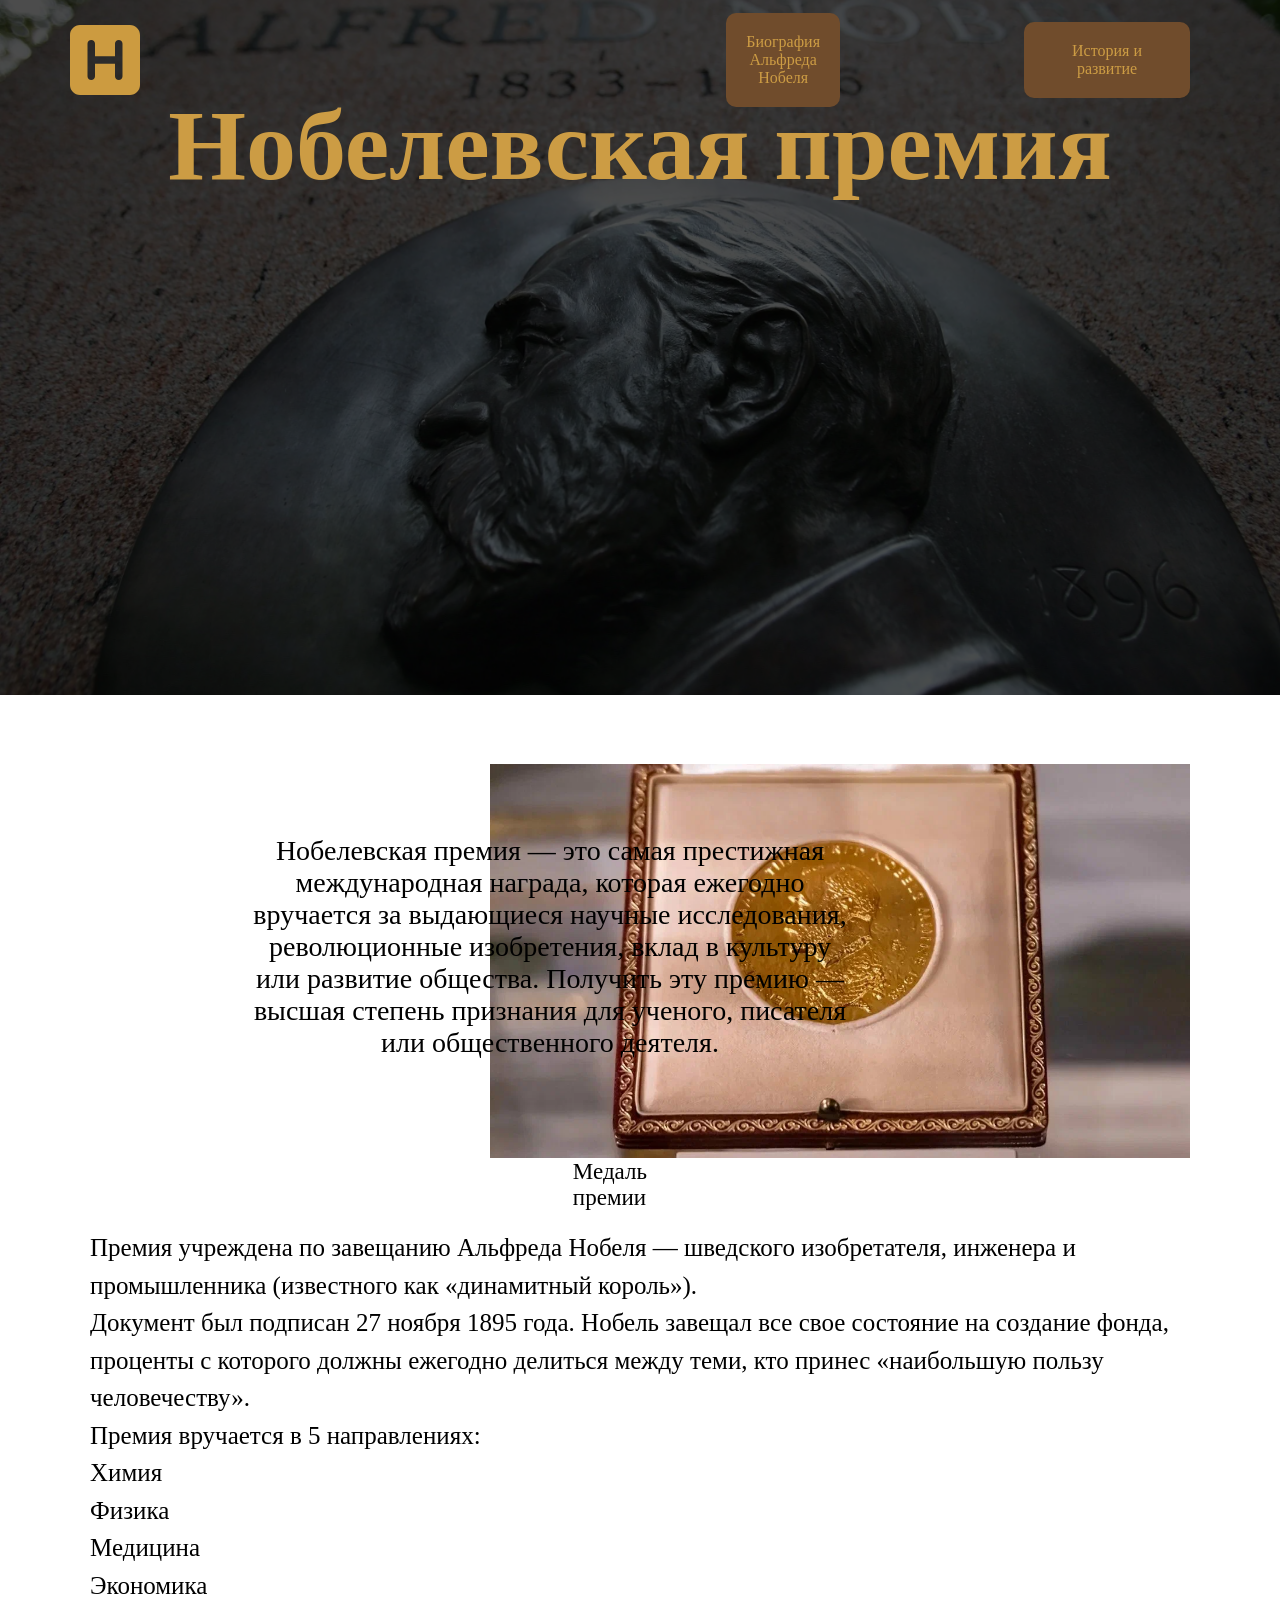
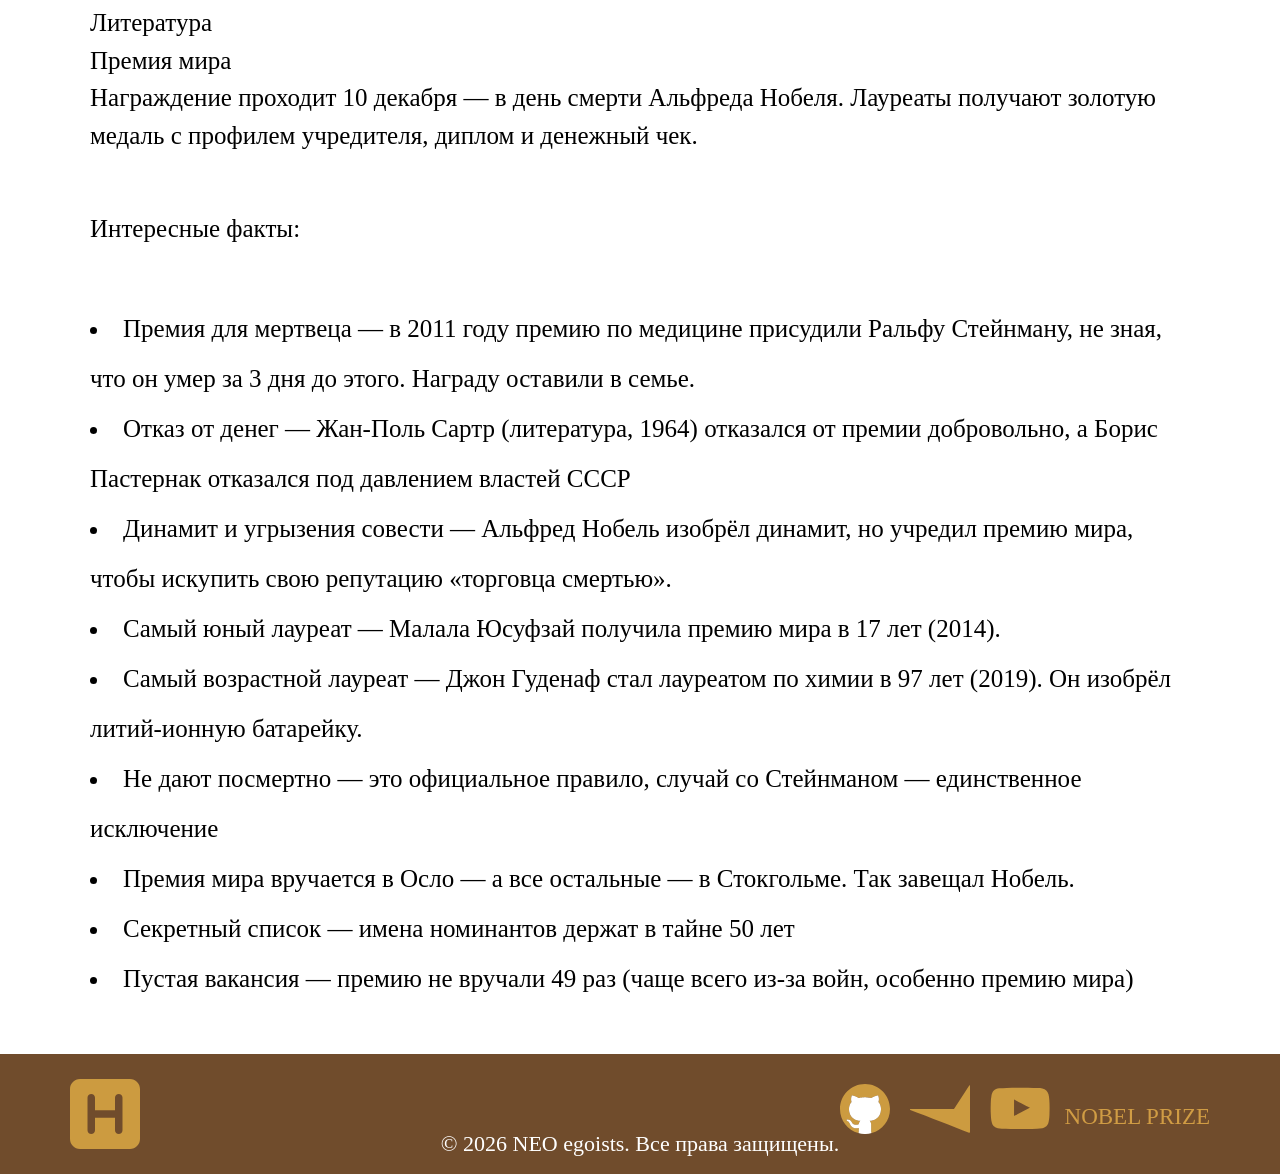
<file: index.html>
<!DOCTYPE html>
<html lang="en">
<head>
  <link rel="stylesheet" href="style.css">
  <meta charset="UTF-8">
  <meta name="viewport" content="width=device-width, initial-scale=1.0">
  <title>Document</title>
</head>
<body>
  <div class="header-Block">
    <div class="header-Block_logo">
      <a href="index.html"> 
        <img src="images/icon/nobel_icon.svg" alt="123">
      </a>
    </div>
    
    <div class="header-Block_biography">
      <div class="header-Block_biography_text">
        <a href="biography.html">Биография Альфреда Нобеля</a>
      </div>
    </div>
    <div class="header-Block_history">
      <div class="header-Block_history_text">
        <a href="hisory.html">История и развитие</a>
      </div>
    </div>
  </div>
  <div class="Icon-by-nobel_icon">
    <img src="images/pic/nobel_backg.jpg" alt="Нобель">
  </div>
  <div class="Icon-by-nobel_h1">
    <h1>Нобелевская премия</h1>
  </div>
  <div class="body-struct">
    <div class="body-struct_text">
      <div class="body-struct_text_conteiner">
        Нобелевская премия — это самая престижная международная награда, которая ежегодно вручается за выдающиеся научные исследования, революционные изобретения, вклад в культуру или развитие общества. Получить эту премию — высшая степень признания для ученого, писателя или общественного деятеля.
      </div>
    </div>
    <div class="body-struct_img">
      <div class="body-struct_img_conteiner">
        <img src="images/pic/nobel_medal.jpg" alt="">
      </div>
      <div class="body-struct_text_under-img">Медаль премии</div>
    </div>
    <div class="body_second">
      Премия учреждена по завещанию Альфреда Нобеля — шведского изобретателя, инженера и промышленника (известного как «динамитный король»). <br>Документ был подписан 27 ноября 1895 года. Нобель завещал все свое состояние на создание фонда, проценты с которого должны ежегодно делиться между теми, кто принес «наибольшую пользу человечеству».<br>Премия вручается в 5 направлениях:<br>Химия<br>Физика<br>Медицина<br>Экономика<br>Литература<br>Премия мира<br>Награждение проходит 10 декабря — в день смерти Альфреда Нобеля. Лауреаты получают золотую медаль с профилем учредителя, диплом и денежный чек.
    </div>
    <div class="intrestig-facts">Интересные факты:<br><br>
      <li>
        Премия для мертвеца — в 2011 году премию по медицине присудили Ральфу Стейнману, не зная, что он умер за 3 дня до этого. Награду оставили в семье.
      </li>
      <li>
        Отказ от денег — Жан-Поль Сартр (литература, 1964) отказался от премии добровольно, а Борис Пастернак отказался под давлением властей СССР
      </li>
      <li>
        Динамит и угрызения совести — Альфред Нобель изобрёл динамит, но учредил премию мира, чтобы искупить свою репутацию «торговца смертью».
      </li>
      <li>
        Самый юный лауреат — Малала Юсуфзай получила премию мира в 17 лет (2014).
      </li>
      <li>
        Самый возрастной лауреат — Джон Гуденаф стал лауреатом по химии в 97 лет (2019). Он изобрёл литий-ионную батарейку.
      </li>
      <li>
        Не дают посмертно — это официальное правило, случай со Стейнманом — единственное исключение
      </li>
      <li>
        Премия мира вручается в Осло — а все остальные — в Стокгольме. Так завещал Нобель.
      </li>
      <li>
        Секретный список — имена номинантов держат в тайне 50 лет
      </li>
      <li>
        Пустая вакансия — премию не вручали 49 раз (чаще всего из-за войн, особенно премию мира)
      </li>
    </div>
  </div>
  <div class="footer">
    <div class="name">
      © 2026 NEO egoists. Все права защищены. 
    </div>
    <div class="footer-logo">
      <a href="index.html"> 
        <img src="images/icon/nobel_icon.svg" alt="123">
      </a>
    </div>
    <div class="footer-YouTube">
      <a href="https://www.youtube.com/@PESTYT">
        <img src="images/icon/youtube.svg" alt="Youtube">
      </a>
    </div>
    <div class="footer-facebook">
      <a href="https://www.faceit.com/ru/players/pest1k666">
        <img src="images/icon/faceit_icon.svg" alt="facebook">
      </a>
    </div>
    <div class="footer-github">
      <a href="https://github.com/PESTYouTube">
        <img src="images/icon/github_icon.svg" alt="github">
      </a>
    </div>
    <div class="footer-site_nobel">
      <a href="https://www.nobelprize.org/">NOBEL PRIZE</a>
    </div>
  </div>
</body>
</html>
</file>
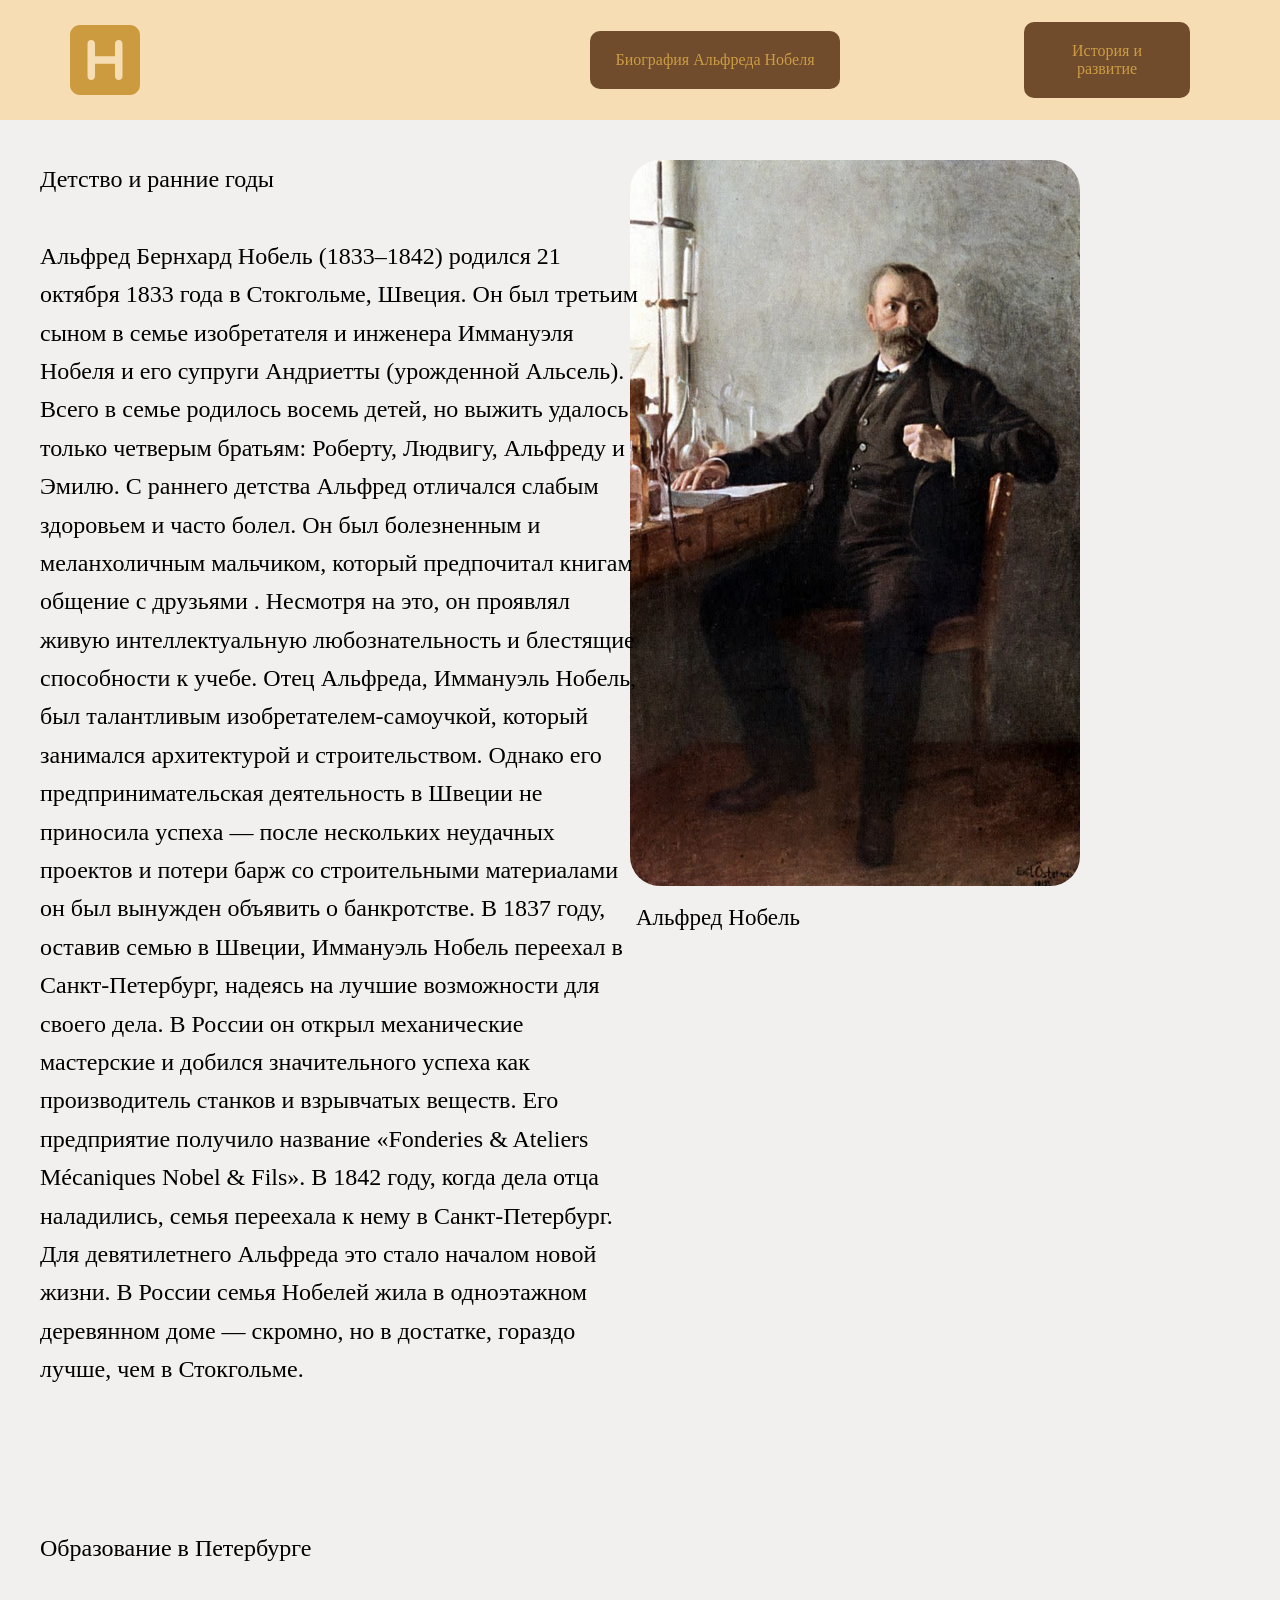
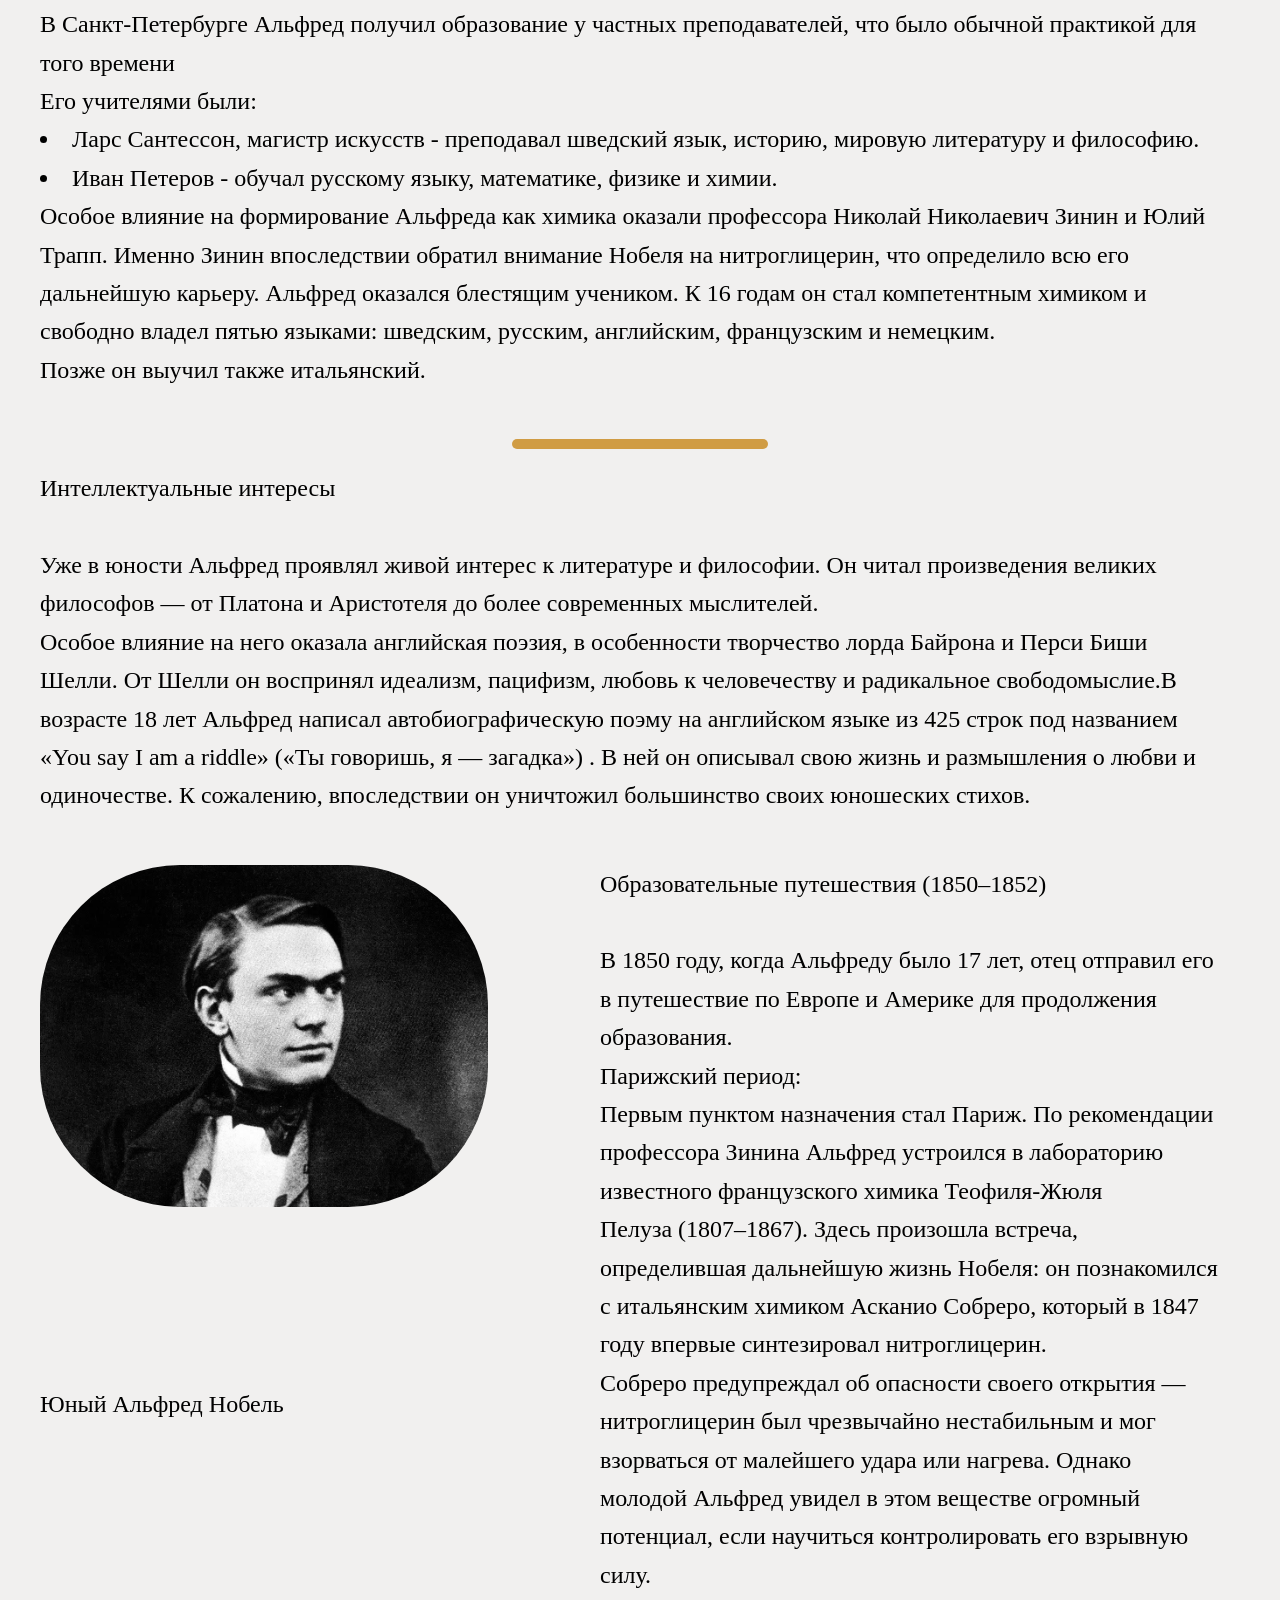
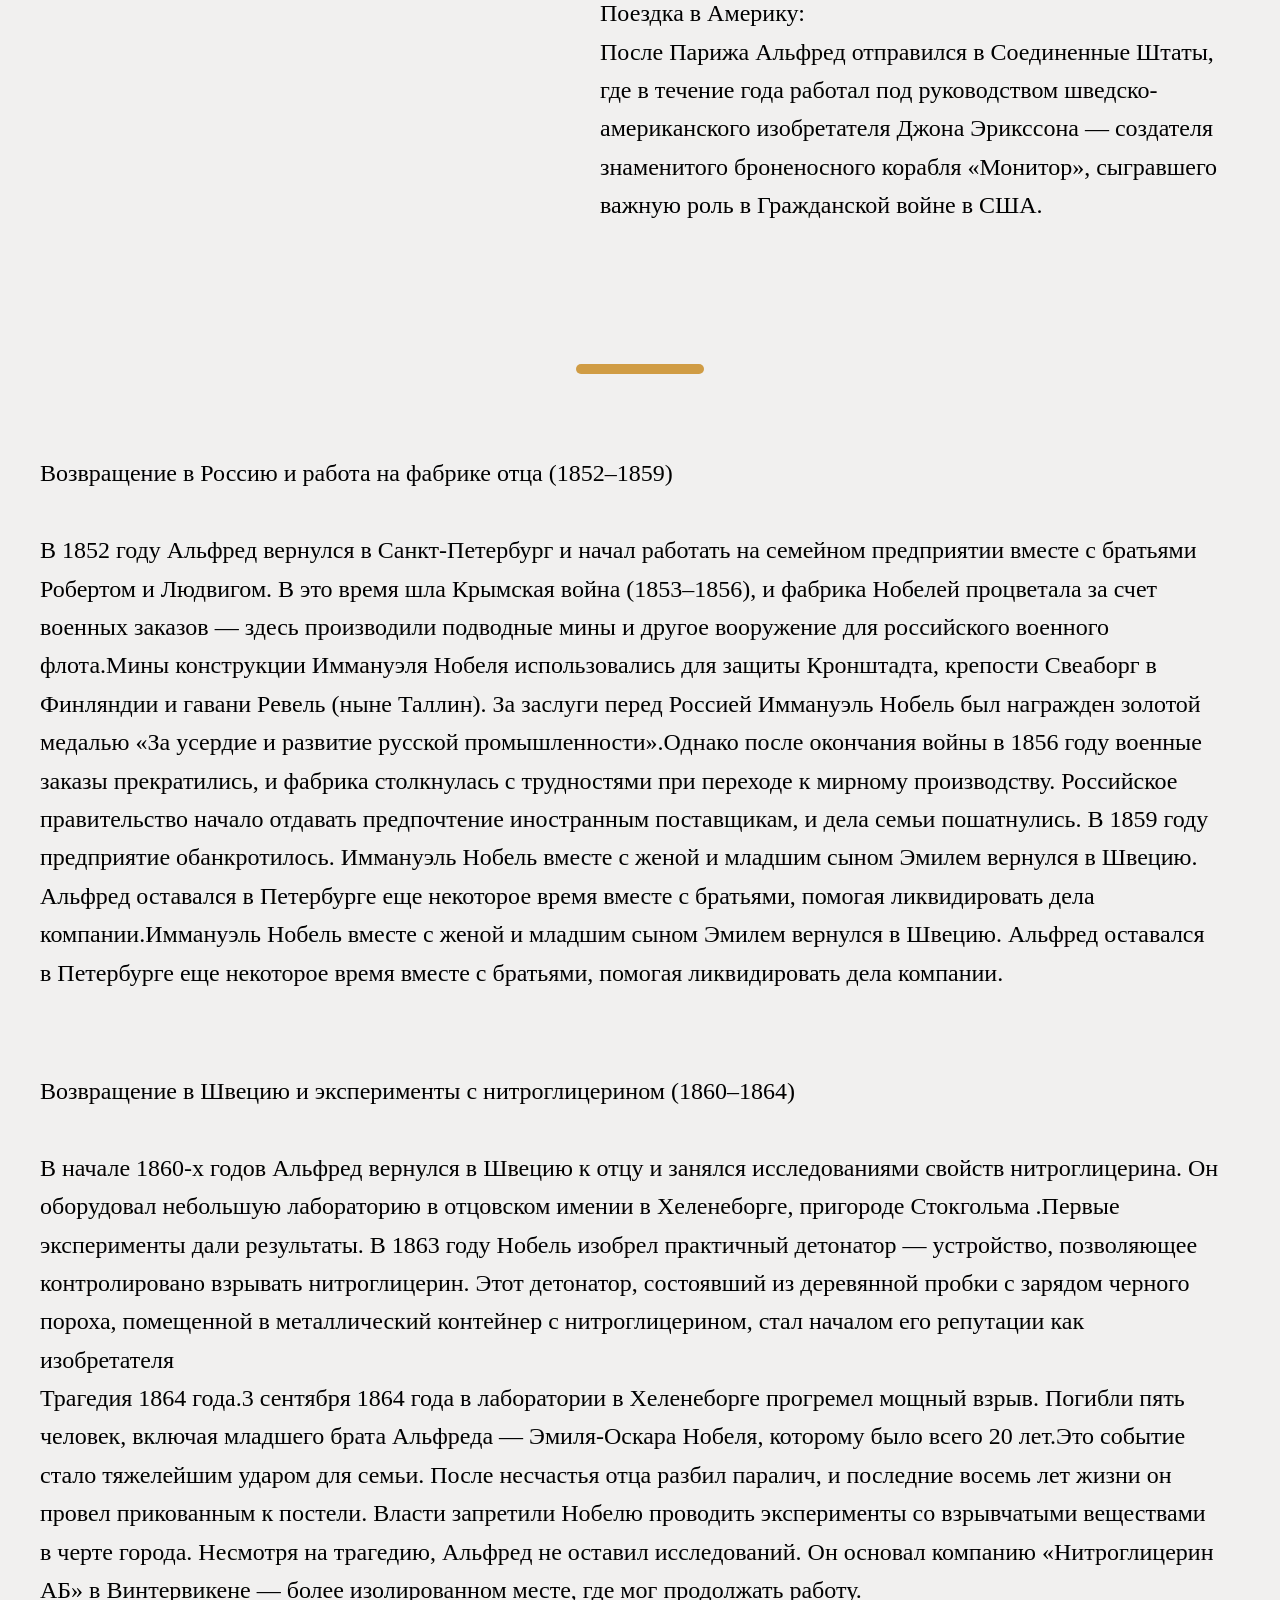
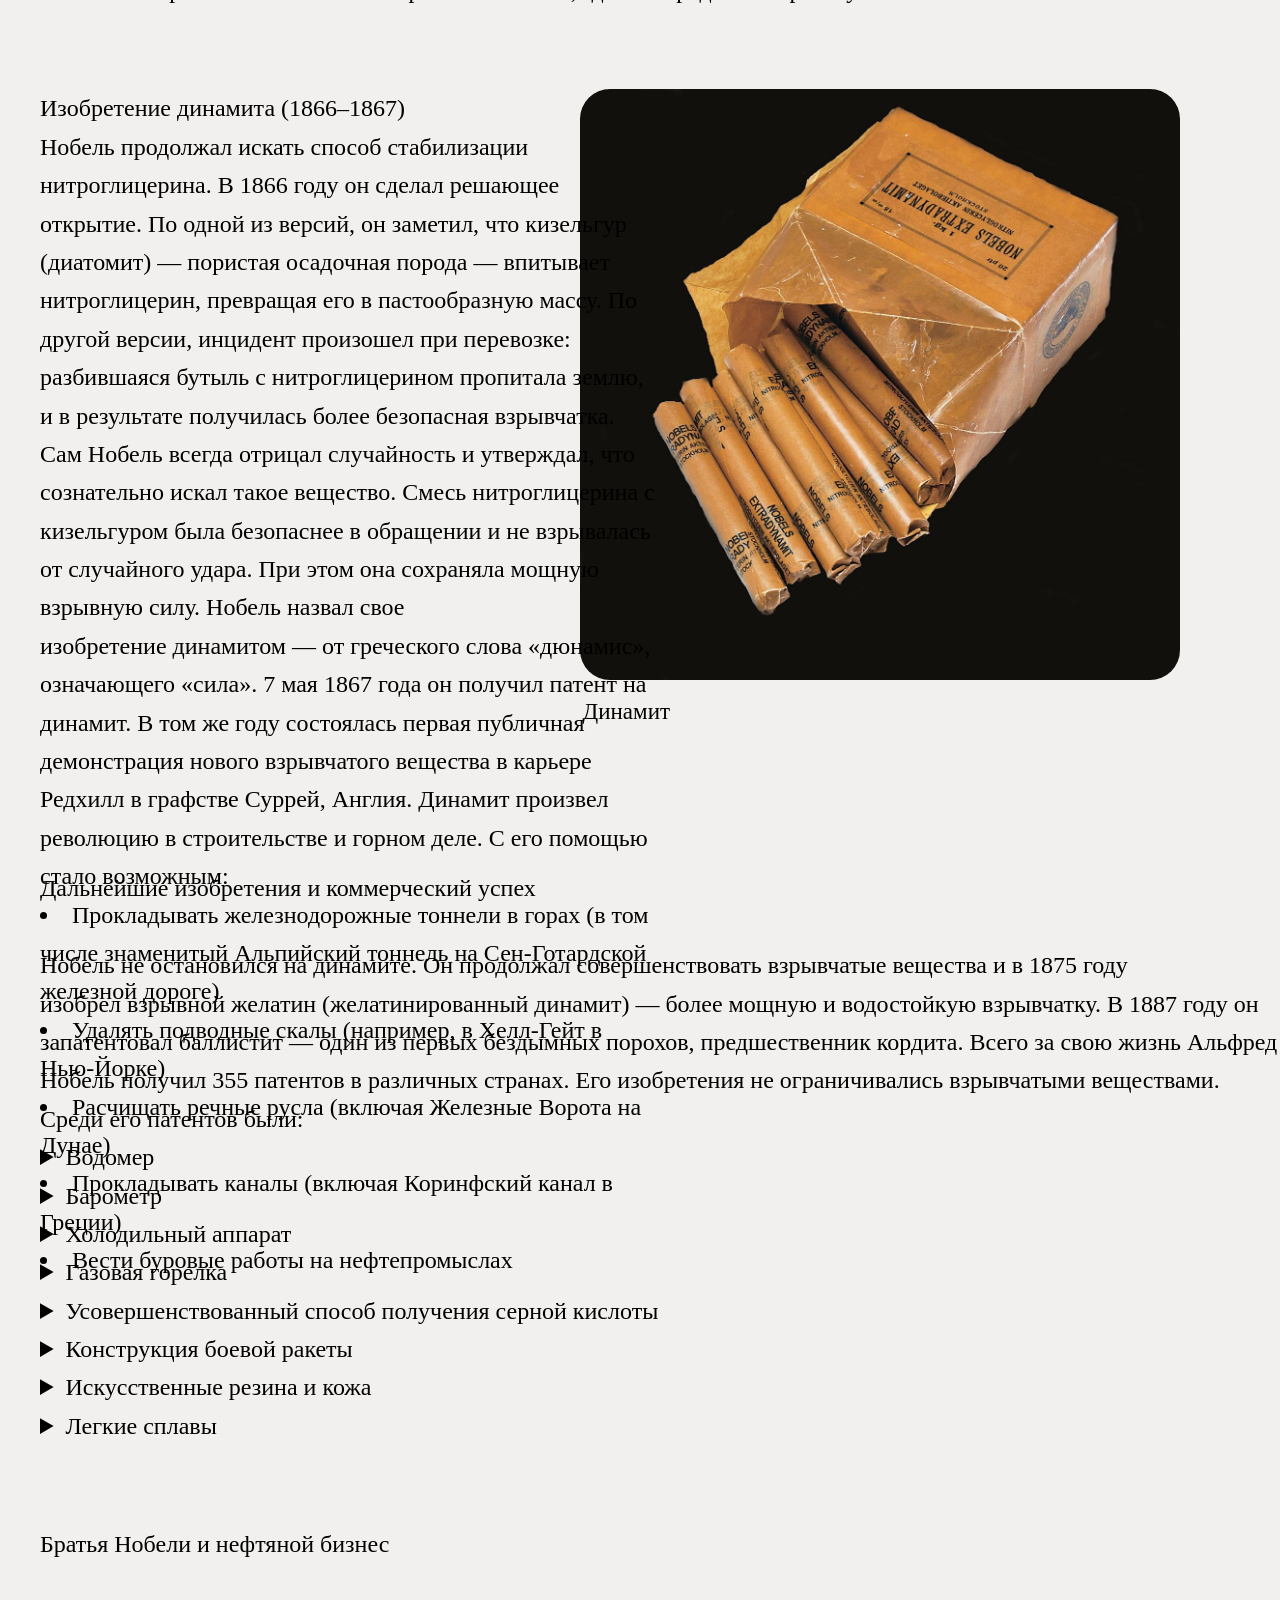
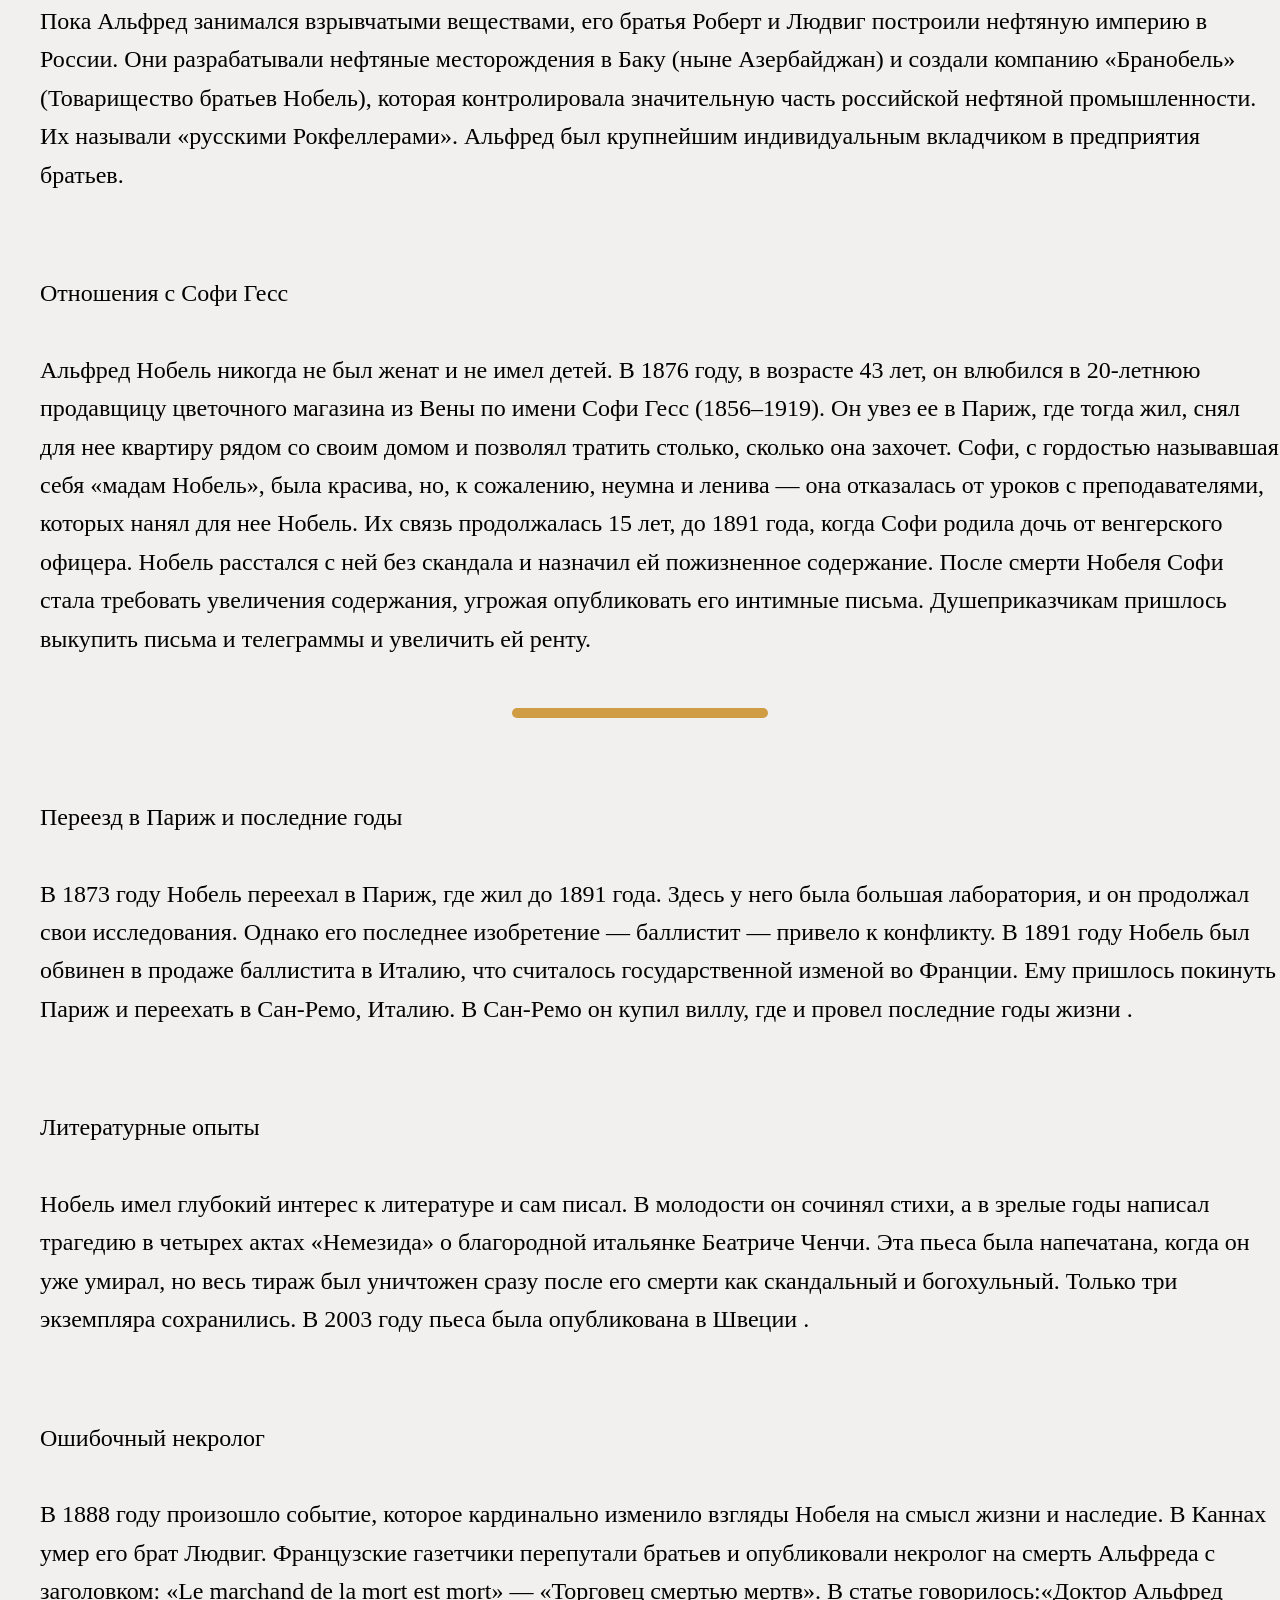
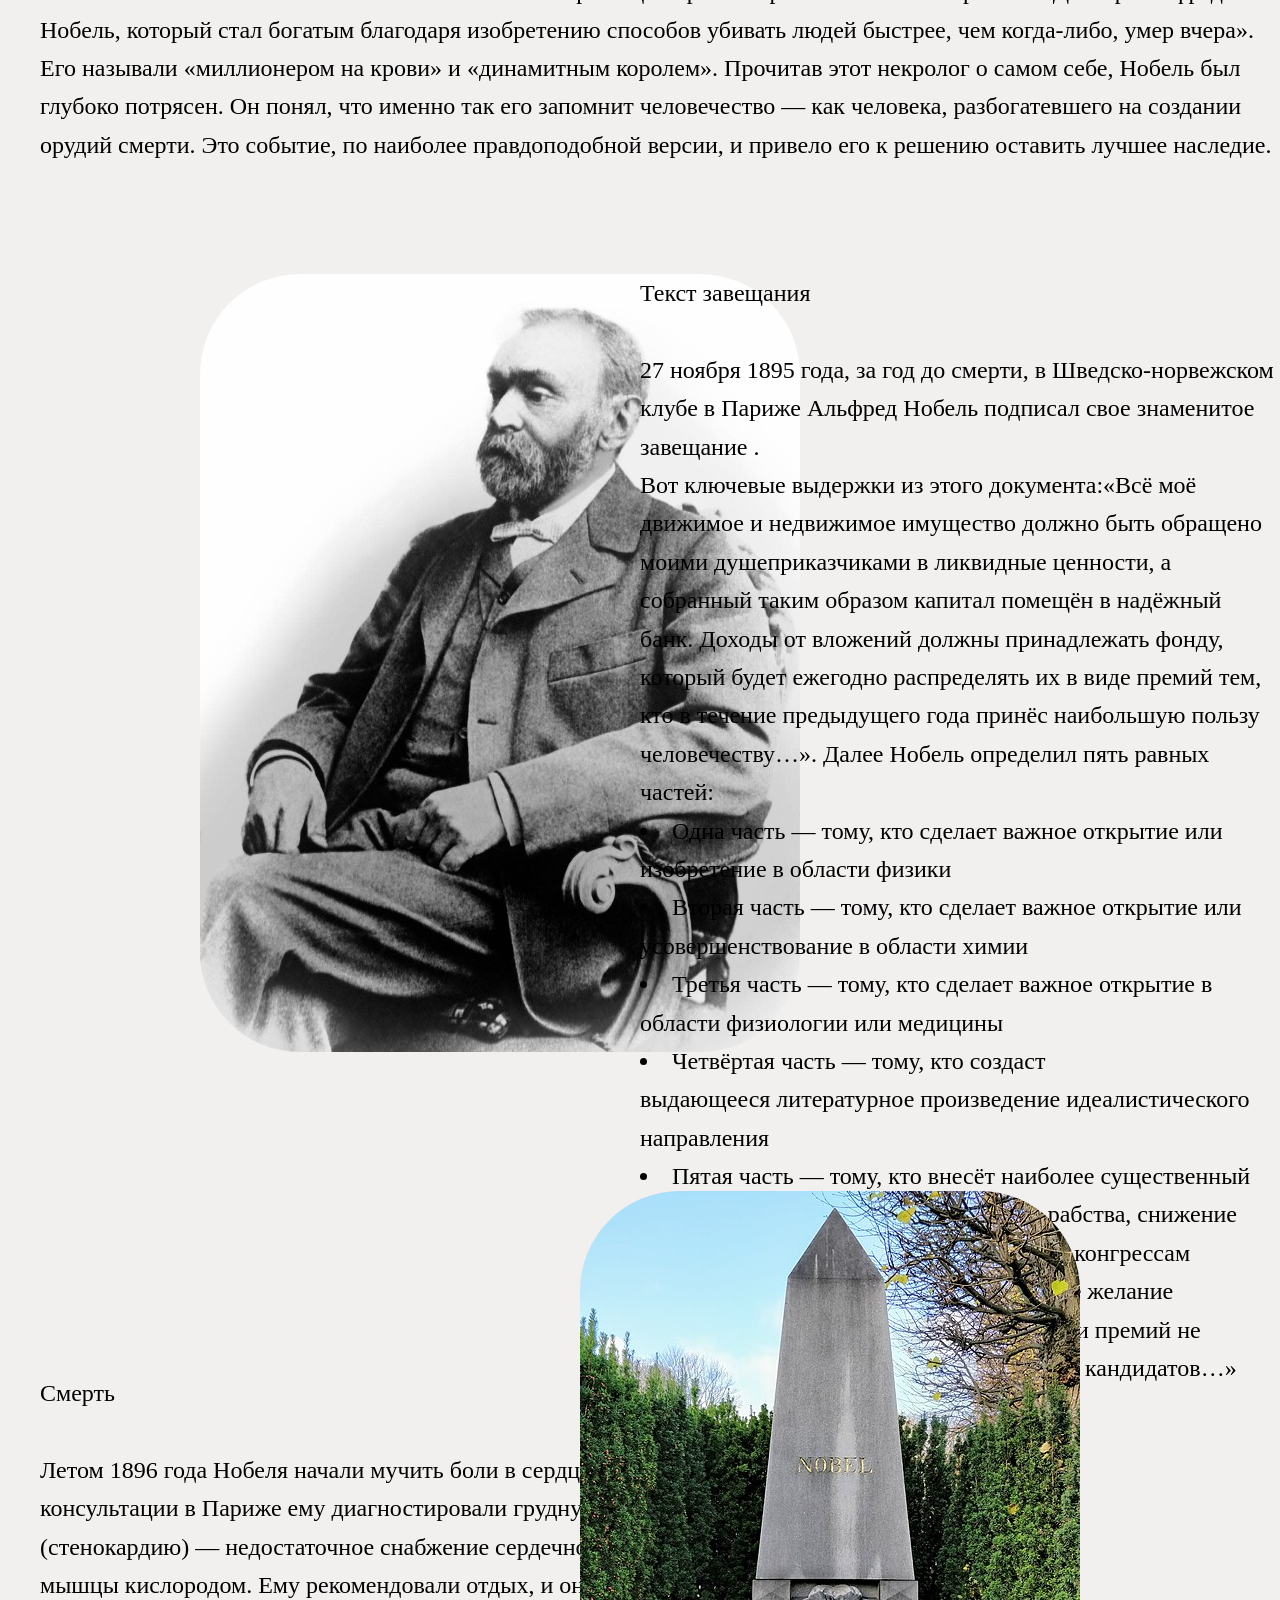
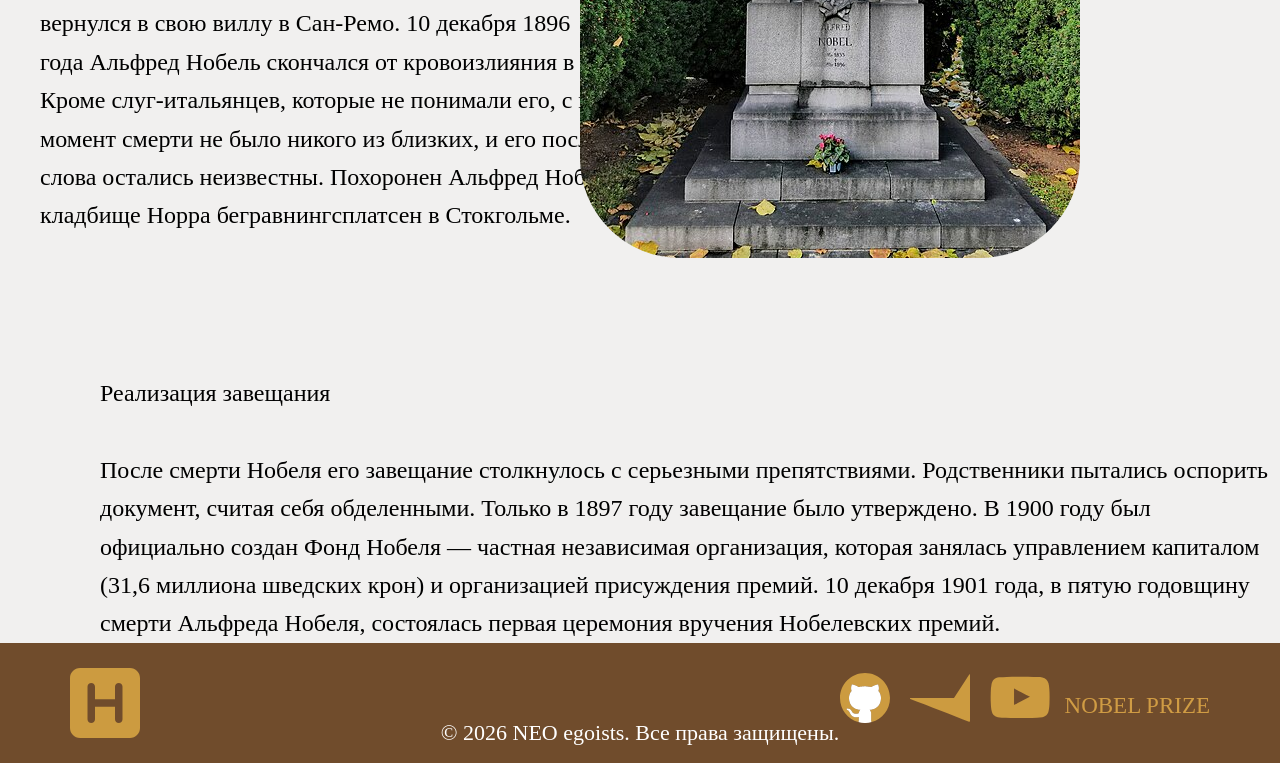
<file: biography.html>
<!doctype html>
<html lang="en">
  <head>
    <meta charset="UTF-8" />
    <meta name="viewport" content="width=device-width, initial-scale=1.0" />
    <title>Document</title>
    <link rel="stylesheet" href="style1.css" />
  </head>
  <body>
    <div class="header-Block1">
      <div class="header-Block_logo1">
        <a href="index.html">
          <img src="images/icon/nobel_icon.svg" alt="123" />
        </a>
      </div>

      <div class="header-Block_biography1">
        <div class="header-Block_biography_text1">
          <a href="biography.html">Биография Альфреда Нобеля</a>
        </div>
      </div>
      <div class="header-Block_history1">
        <div class="header-Block_history_text1">
          <a href="hisory.html">История и развитие</a>
        </div>
      </div>
    </div>
    <div class="Child_Nobel">
      <div class="Child_Nobel_info">
        Детство и ранние годы<br /><br />
        Альфред Бернхард Нобель (1833–1842) родился 21 октября 1833 года в
        Стокгольме, Швеция. Он был третьим сыном в семье изобретателя и инженера
        Иммануэля Нобеля и его супруги Андриетты (урожденной Альсель). Всего в
        семье родилось восемь детей, но выжить удалось только четверым братьям:
        Роберту, Людвигу, Альфреду и Эмилю. С раннего детства Альфред отличался
        слабым здоровьем и часто болел. Он был болезненным и меланхоличным
        мальчиком, который предпочитал книгам общение с друзьями . Несмотря на
        это, он проявлял живую интеллектуальную любознательность и блестящие
        способности к учебе. Отец Альфреда, Иммануэль Нобель, был талантливым
        изобретателем-самоучкой, который занимался архитектурой и
        строительством. Однако его предпринимательская деятельность в Швеции не
        приносила успеха — после нескольких неудачных проектов и потери барж со
        строительными материалами он был вынужден объявить о банкротстве. В 1837
        году, оставив семью в Швеции, Иммануэль Нобель переехал в
        Санкт-Петербург, надеясь на лучшие возможности для своего дела. В России
        он открыл механические мастерские и добился значительного успеха как
        производитель станков и взрывчатых веществ. Его предприятие получило
        название «Fonderies & Ateliers Mécaniques Nobel & Fils». В 1842 году,
        когда дела отца наладились, семья переехала к нему в Санкт-Петербург.
        Для девятилетнего Альфреда это стало началом новой жизни. В России семья
        Нобелей жила в одноэтажном деревянном доме — скромно, но в достатке,
        гораздо лучше, чем в Стокгольме.
      </div>
      <div class="Child_Nobel_foto">
        <img src="images/pic/nobel_fa1jpg.jpg" alt="nobel" />
      </div>
      <div class="Child_Nobel_under-foto">Альфред Нобель</div>
    </div>
    <div class="obrazovanie">
      Образование в Петербурге<br />
      <br />В Санкт-Петербурге Альфред получил образование у частных
      преподавателей, что было обычной практикой для того времени<br />Его
      учителями были:
      <li>
        Ларс Сантессон, магистр искусств - преподавал шведский язык, историю,
        мировую литературу и философию.
      </li>
      <li>Иван Петеров - обучал русскому языку, математике, физике и химии.</li>
      Особое влияние на формирование Альфреда как химика оказали
      профессора Николай Николаевич Зинин и Юлий Трапп. Именно Зинин
      впоследствии обратил внимание Нобеля на нитроглицерин, что определило всю
      его дальнейшую карьеру. Альфред оказался блестящим учеником. К 16 годам он
      стал компетентным химиком и свободно владел пятью языками: шведским,
      русским, английским, французским и немецким. <br />
      Позже он выучил также итальянский.
    </div>
    <div class="rasdelenie"></div>
    <div class="intresting-intellect">
      <div class="intresting-intellect_str">
        Интеллектуальные интересы <br />
        <br />
        Уже в юности Альфред проявлял живой интерес к литературе и философии. Он
        читал произведения великих философов — от Платона и Аристотеля до более
        современных мыслителей.<br />
        Особое влияние на него оказала английская поэзия, в особенности
        творчество лорда Байрона и Перси Биши Шелли. От Шелли он воспринял
        идеализм, пацифизм, любовь к человечеству и радикальное свободомыслие.В
        возрасте 18 лет Альфред написал автобиографическую поэму на английском
        языке из 425 строк под названием <br />
        «You say I am a riddle» («Ты говоришь, я — загадка») . В ней он описывал
        свою жизнь и размышления о любви и одиночестве. К сожалению,
        впоследствии он уничтожил большинство своих юношеских стихов.
      </div>
    </div>
    <div class="young-Nobel">
      <div class="young-Nobel_text">
        Образовательные путешествия (1850–1852)<br /><br />
        В 1850 году, когда Альфреду было 17 лет, отец отправил его в путешествие
        по Европе и Америке для продолжения образования. <br />
        Парижский период: <br />
        Первым пунктом назначения стал Париж. По рекомендации профессора Зинина
        Альфред устроился в лабораторию известного французского
        химика Теофиля-Жюля Пелуза (1807–1867). Здесь произошла встреча,
        определившая дальнейшую жизнь Нобеля: он познакомился с итальянским
        химиком Асканио Собреро, который в 1847 году впервые синтезировал
        нитроглицерин. <br />
        Собреро предупреждал об опасности своего открытия — нитроглицерин был
        чрезвычайно нестабильным и мог взорваться от малейшего удара или
        нагрева. Однако молодой Альфред увидел в этом веществе огромный
        потенциал, если научиться контролировать его взрывную силу. <br />
        Поездка в Америку: <br />
        После Парижа Альфред отправился в Соединенные Штаты, где в течение года
        работал под руководством шведско-американского изобретателя Джона
        Эрикссона — создателя знаменитого броненосного корабля «Монитор»,
        сыгравшего важную роль в Гражданской войне в США.
      </div>
      <div class="young-Nobel_img">
        <img src="images/pic/nobel_fa3.jpg" alt="nobel3" />
      </div>
      <div class="young-Nobel_footer">Юный Альфред Нобель</div>
    </div>
    <div class="rasdelenie" id="rasdelenie1"></div>
    <div class="camback-to-russia">
      <div class="camback-to-russia_text">
        Возвращение в Россию и работа на фабрике отца (1852–1859)<br /><br />В
        1852 году Альфред вернулся в Санкт-Петербург и начал работать на
        семейном предприятии вместе с братьями Робертом и Людвигом. В это время
        шла Крымская война (1853–1856), и фабрика Нобелей процветала за счет
        военных заказов — здесь производили подводные мины и другое вооружение
        для российского военного флота.Мины конструкции Иммануэля Нобеля
        использовались для защиты Кронштадта, крепости Свеаборг в Финляндии и
        гавани Ревель (ныне Таллин). За заслуги перед Россией Иммануэль Нобель
        был награжден золотой медалью «За усердие и развитие русской
        промышленности».Однако после окончания войны в 1856 году военные заказы
        прекратились, и фабрика столкнулась с трудностями при переходе к мирному
        производству. Российское правительство начало отдавать предпочтение
        иностранным поставщикам, и дела семьи пошатнулись. В 1859 году
        предприятие обанкротилось. Иммануэль Нобель вместе с женой и младшим
        сыном Эмилем вернулся в Швецию. Альфред оставался в Петербурге еще
        некоторое время вместе с братьями, помогая ликвидировать дела
        компании.Иммануэль Нобель вместе с женой и младшим сыном Эмилем вернулся
        в Швецию. Альфред оставался в Петербурге еще некоторое время вместе с
        братьями, помогая ликвидировать дела компании.
      </div>
    </div>
    <div class="camback-to-sweden">
      Возвращение в Швецию и эксперименты с нитроглицерином (1860–1864)
      <br /><br />
      В начале 1860-х годов Альфред вернулся в Швецию к отцу и занялся
      исследованиями свойств нитроглицерина. Он оборудовал небольшую лабораторию
      в отцовском имении в Хеленеборге, пригороде Стокгольма .Первые
      эксперименты дали результаты. В 1863 году Нобель изобрел практичный
      детонатор — устройство, позволяющее контролировано взрывать нитроглицерин.
      Этот детонатор, состоявший из деревянной пробки с зарядом черного пороха,
      помещенной в металлический контейнер с нитроглицерином, стал началом его
      репутации как изобретателя<br />Трагедия 1864 года.3 сентября 1864 года в
      лаборатории в Хеленеборге прогремел мощный взрыв. Погибли пять человек,
      включая младшего брата Альфреда — Эмиля-Оскара Нобеля, которому было всего
      20 лет.Это событие стало тяжелейшим ударом для семьи. После несчастья отца
      разбил паралич, и последние восемь лет жизни он провел прикованным к
      постели. Власти запретили Нобелю проводить эксперименты со взрывчатыми
      веществами в черте города. Несмотря на трагедию, Альфред не оставил
      исследований. Он основал компанию «Нитроглицерин АБ» в Винтервикене —
      более изолированном месте, где мог продолжать работу.
    </div>
    <div class="TNT">
      <div class="TNT-text">
        Изобретение динамита (1866–1867) <br />Нобель продолжал искать способ
        стабилизации нитроглицерина. В 1866 году он сделал решающее открытие. По
        одной из версий, он заметил, что кизельгур (диатомит) — пористая
        осадочная порода — впитывает нитроглицерин, превращая его в
        пастообразную массу. По другой версии, инцидент произошел при перевозке:
        разбившаяся бутыль с нитроглицерином пропитала землю, и в результате
        получилась более безопасная взрывчатка. Сам Нобель всегда отрицал
        случайность и утверждал, что сознательно искал такое вещество. Смесь
        нитроглицерина с кизельгуром была безопаснее в обращении и не взрывалась
        от случайного удара. При этом она сохраняла мощную взрывную силу. Нобель
        назвал свое изобретение динамитом — от греческого слова «дюнамис»,
        означающего «сила». 7 мая 1867 года он получил патент на динамит. В том
        же году состоялась первая публичная демонстрация нового взрывчатого
        вещества в карьере Редхилл в графстве Суррей, Англия. Динамит произвел
        революцию в строительстве и горном деле. С его помощью стало возможным:
        <li>
          Прокладывать железнодорожные тоннели в горах (в том числе знаменитый
          Альпийский тоннель на Сен-Готардской железной дороге)
        </li>
        <li>Удалять подводные скалы (например, в Хелл-Гейт в Нью-Йорке)</li>
        <li>Расчищать речные русла (включая Железные Ворота на Дунае)</li>
        <li>Прокладывать каналы (включая Коринфский канал в Греции)</li>
        <li>Вести буровые работы на нефтепромыслах</li>
      </div>
      <div class="TNT-img">
        <img src="images/pic/nobel_din.jpg" alt="TNT" />
      </div>
      <div class="TNT_footer">
        Динамит
      </div>
    </div>
    <div class="lucky">
      Дальнейшие изобретения и коммерческий успех <br /><br />Нобель не
      остановился на динамите. Он продолжал совершенствовать взрывчатые вещества
      и в 1875 году изобрел взрывной желатин (желатинированный динамит) — более
      мощную и водостойкую взрывчатку. В 1887 году он запатентовал баллистит —
      один из первых бездымных порохов, предшественник кордита. Всего за свою
      жизнь Альфред Нобель получил 355 патентов в различных странах. Его
      изобретения не ограничивались взрывчатыми веществами. Среди его патентов
      были:
      <li>Водомер</li>
      <li>Барометр</li>
      <li>Холодильный аппарат</li>
      <li>Газовая горелка</li>
      <li>Усовершенствованный способ получения серной кислоты</li>
      <li>Конструкция боевой ракеты</li>
      <li>Искусственные резина и кожа</li>
      <li>Легкие сплавы</li>
    </div>
    <div class="brother-Nobel">
      Братья Нобели и нефтяной бизнес <br /><br />
      Пока Альфред занимался взрывчатыми веществами, его братья Роберт и
      Людвиг построили нефтяную империю в России. Они разрабатывали нефтяные
      месторождения в Баку (ныне Азербайджан) и создали компанию «Бранобель»
      (Товарищество братьев Нобель), которая контролировала значительную часть
      российской нефтяной промышленности. Их называли «русскими Рокфеллерами».
      Альфред был крупнейшим индивидуальным вкладчиком в предприятия братьев.
    </div>
    <div class="sofi-and-gress">
      Отношения с Софи Гесс <br /><br />
      Альфред Нобель никогда не был женат и не имел детей. В 1876 году, в
      возрасте 43 лет, он влюбился в 20-летнюю продавщицу цветочного магазина из
      Вены по имени Софи Гесс (1856–1919). Он увез ее в Париж, где тогда жил,
      снял для нее квартиру рядом со своим домом и позволял тратить столько,
      сколько она захочет. Софи, с гордостью называвшая себя «мадам Нобель»,
      была красива, но, к сожалению, неумна и ленива — она отказалась от уроков
      с преподавателями, которых нанял для нее Нобель. Их связь продолжалась 15
      лет, до 1891 года, когда Софи родила дочь от венгерского офицера. Нобель
      расстался с ней без скандала и назначил ей пожизненное содержание. После
      смерти Нобеля Софи стала требовать увеличения содержания, угрожая
      опубликовать его интимные письма. Душеприказчикам пришлось выкупить письма
      и телеграммы и увеличить ей ренту.
    </div>
    <div class="rasdelenie"></div>
    <div class="cameback-to-Paris">
      Переезд в Париж и последние годы <br /><br />
      В 1873 году Нобель переехал в Париж, где жил до 1891 года. Здесь у него
      была большая лаборатория, и он продолжал свои исследования. Однако его
      последнее изобретение — баллистит — привело к конфликту. В 1891 году
      Нобель был обвинен в продаже баллистита в Италию, что считалось
      государственной изменой во Франции. Ему пришлось покинуть Париж и
      переехать в Сан-Ремо, Италию. В Сан-Ремо он купил виллу, где и провел
      последние годы жизни .
    </div>
    <div class="liter">
      Литературные опыты <br /><br />
      Нобель имел глубокий интерес к литературе и сам писал. В молодости он
      сочинял стихи, а в зрелые годы написал трагедию в четырех актах «Немезида»
      о благородной итальянке Беатриче Ченчи. Эта пьеса была напечатана, когда
      он уже умирал, но весь тираж был уничтожен сразу после его смерти как
      скандальный и богохульный. Только три экземпляра сохранились. В 2003 году
      пьеса была опубликована в Швеции .
    </div>
    <div class="nekrolog">
      Ошибочный некролог <br /><br />
      В 1888 году произошло событие, которое кардинально изменило взгляды Нобеля
      на смысл жизни и наследие. В Каннах умер его брат Людвиг. Французские
      газетчики перепутали братьев и опубликовали некролог на смерть Альфреда с
      заголовком: «Le marchand de la mort est mort» — «Торговец смертью мертв».
      В статье говорилось:«Доктор Альфред Нобель, который стал богатым благодаря
      изобретению способов убивать людей быстрее, чем когда-либо, умер вчера».
      Его называли «миллионером на крови» и «динамитным королем». Прочитав этот
      некролог о самом себе, Нобель был глубоко потрясен. Он понял, что именно
      так его запомнит человечество — как человека, разбогатевшего на создании
      орудий смерти. Это событие, по наиболее правдоподобной версии, и привело
      его к решению оставить лучшее наследие.
    </div>
    <div class="zaveschanie">
      <div class="zaveschanie-text">
        Текст завещания <br /><br />
        27 ноября 1895 года, за год до смерти, в Шведско-норвежском клубе в
        Париже Альфред Нобель подписал свое знаменитое завещание .<br />
        Вот ключевые выдержки из этого документа:«Всё моё движимое и недвижимое
        имущество должно быть обращено моими душеприказчиками в ликвидные
        ценности, а собранный таким образом капитал помещён в надёжный банк.
        Доходы от вложений должны принадлежать фонду, который будет ежегодно
        распределять их в виде премий тем, кто в течение предыдущего года принёс
        наибольшую пользу человечеству…». Далее Нобель определил пять равных
        частей:
        <li>
          Одна часть — тому, кто сделает важное открытие или изобретение в
          области физики
        </li>
        <li>
          Вторая часть — тому, кто сделает важное открытие или
          усовершенствование в области химии
        </li>
        <li>
          Третья часть — тому, кто сделает важное открытие в области физиологии
          или медицины
        </li>
        <li>
          Четвёртая часть — тому, кто создаст выдающееся литературное
          произведение идеалистического направления
        </li>
        <li>
          Пятая часть — тому, кто внесёт наиболее существенный вклад в сплочение
          наций, уничтожение рабства, снижение численности армий и содействие
          мирным конгрессам 
        </li>
        Особо важным пунктом было:«Моё особое желание заключается в том, чтобы
        при присуждении премий не принималась во внимание национальность
        кандидатов…» 
      </div>
      <div class="zaveschanie-img">
        <img src="images/pic/nobel_fa2.jpg" alt="nobel" />
      </div>
    </div>
    <div class="dead-nobel">
      <div class="dead-nobel_text">Смерть <br><br>Летом 1896 года Нобеля начали мучить боли в сердце. На консультации в Париже ему диагностировали грудную жабу (стенокардию) — недостаточное снабжение сердечной мышцы кислородом. Ему рекомендовали отдых, и он вернулся в свою виллу в Сан-Ремо. 10 декабря 1896 года Альфред Нобель скончался от кровоизлияния в мозг. Кроме слуг-итальянцев, которые не понимали его, с ним в момент смерти не было никого из близких, и его последние слова остались неизвестны. Похоронен Альфред Нобель на кладбище Норра бегравнингсплатсен в Стокгольме.</div>
      <div class="dead-nobel_img">
        <img src="images/pic/nobel_mogila.jpg" alt="mogila">
      </div>
    </div>
    <div class="zaves-relis">
      Реализация завещания <br><br> После смерти Нобеля его завещание столкнулось с серьезными препятствиями. Родственники пытались оспорить документ, считая себя обделенными. Только в 1897 году завещание было утверждено. В 1900 году был официально создан Фонд Нобеля — частная независимая организация, которая занялась управлением капиталом (31,6 миллиона шведских крон) и организацией присуждения премий. 10 декабря 1901 года, в пятую годовщину смерти Альфреда Нобеля, состоялась первая церемония вручения Нобелевских премий.
    </div>
  <div class="footer">
    <div class="name">
      © 2026 NEO egoists. Все права защищены. 
    </div>
    <div class="footer-logo">
      <a href="index.html"> 
        <img src="images/icon/nobel_icon.svg" alt="123">
      </a>
    </div>
    <div class="footer-YouTube">
      <a href="https://www.youtube.com/@PESTYT">
        <img src="images/icon/youtube.svg" alt="Youtube">
      </a>
    </div>
    <div class="footer-facebook">
      <a href="https://www.faceit.com/ru/players/pest1k666">
        <img src="images/icon/faceit_icon.svg" alt="facebook">
      </a>
    </div>
    <div class="footer-github">
      <a href="https://github.com/PESTYouTube">
        <img src="images/icon/github_icon.svg" alt="github">
      </a>
    </div>
    <div class="footer-site_nobel">
      <a href="https://www.nobelprize.org/">NOBEL PRIZE</a>
    </div>
  </div>
  </body>
</html>
</file>
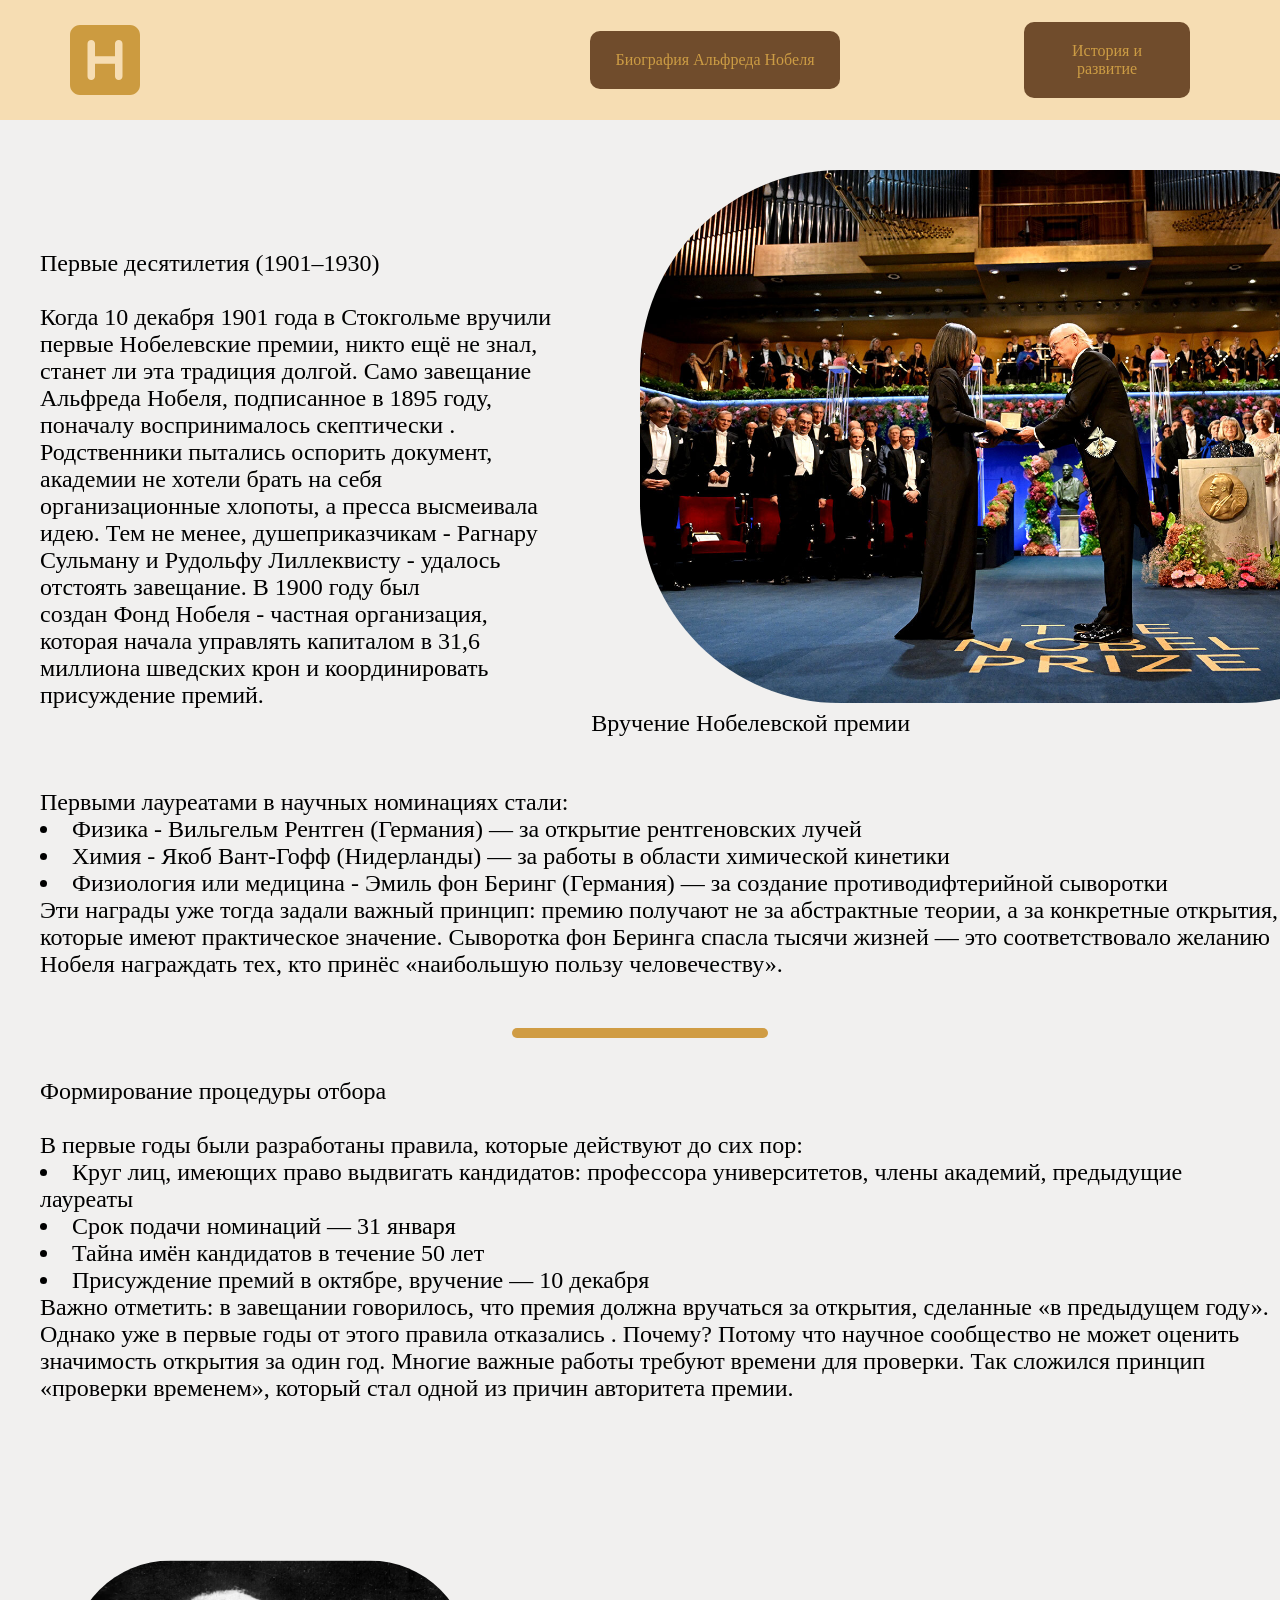
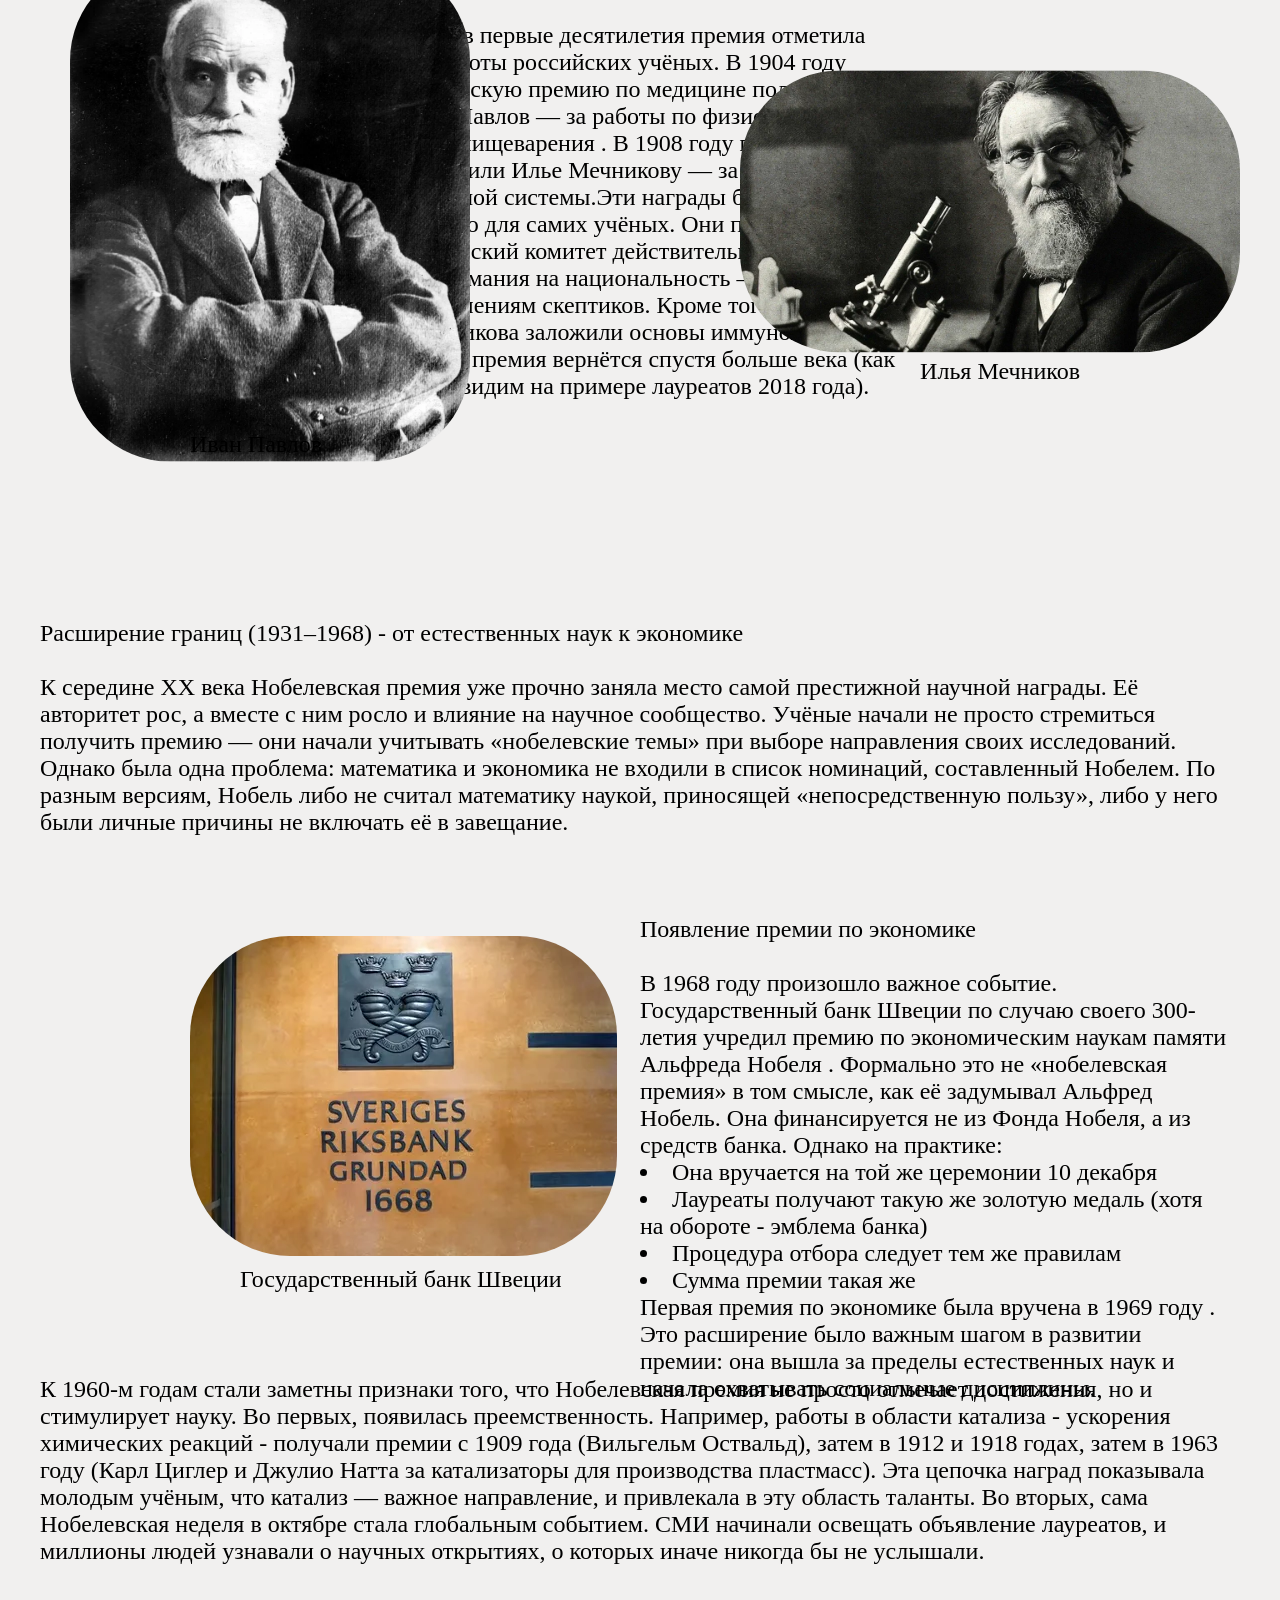
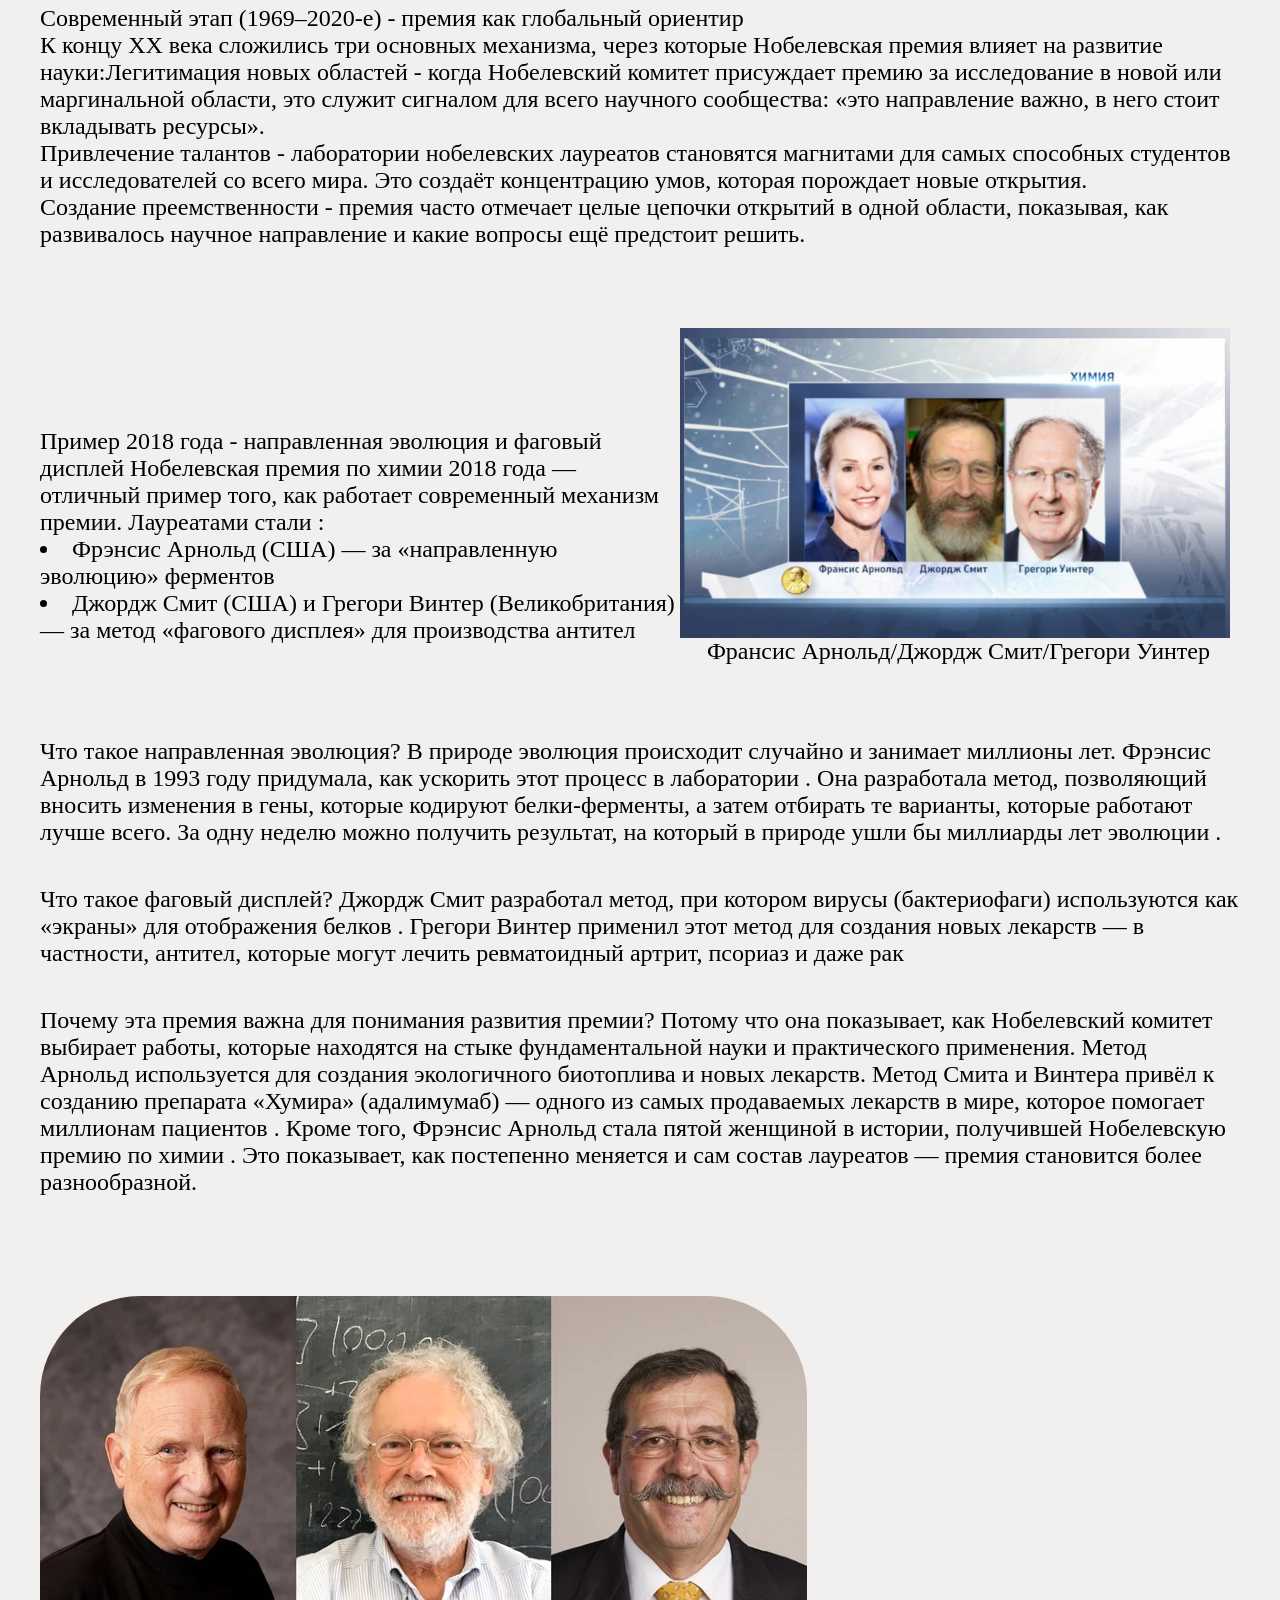
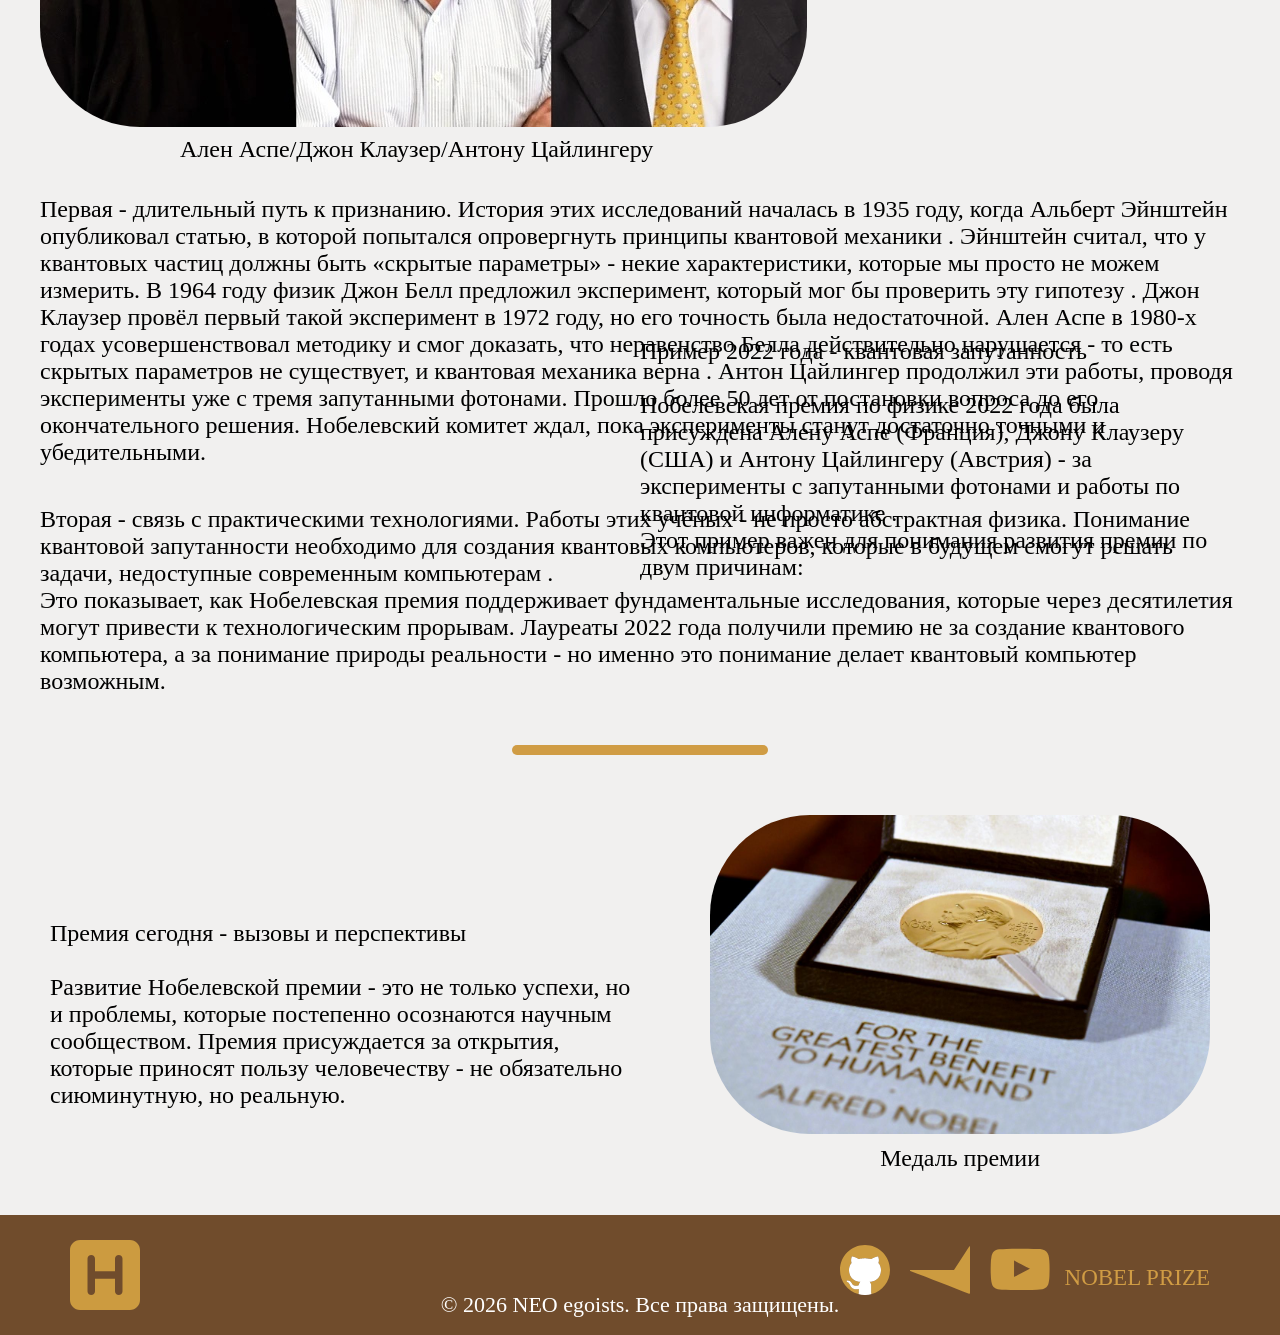
<file: hisory.html>
<!DOCTYPE html>
<html lang="en">
<head>
  <meta charset="UTF-8">
  <meta name="viewport" content="width=device-width, initial-scale=1.0">
  <title>Document</title>
  <link rel="stylesheet" href="style2.css">
</head>
<body>
  <div class="header-Block1">
    <div class="header-Block_logo1">
      <a href="index.html"> 
        <img src="images/icon/nobel_icon.svg" alt="123">
      </a>
    </div>
    
    <div class="header-Block_biography1">
      <div class="header-Block_biography_text1">
        <a href="biography.html">Биография Альфреда Нобеля</a>
      </div>
    </div>
    <div class="header-Block_history1">
      <div class="header-Block_history_text1">
        История и развитие
      </div>
    </div>
  </div>
  <div class="first-10-years">
    <div class="first-10-years_text">
      Первые десятилетия (1901–1930) <br><br> Когда 10 декабря 1901 года в Стокгольме вручили первые Нобелевские премии, никто ещё не знал, станет ли эта традиция долгой. Само завещание Альфреда Нобеля, подписанное в 1895 году, поначалу воспринималось скептически . Родственники пытались оспорить документ, академии не хотели брать на себя организационные хлопоты, а пресса высмеивала идею. Тем не менее, душеприказчикам - Рагнару Сульману и Рудольфу Лиллеквисту - удалось отстоять завещание. В 1900 году был создан Фонд Нобеля - частная организация, которая начала управлять капиталом в 31,6 миллиона шведских крон и координировать присуждение премий.
    </div>
    <div class="first-10-years_img">
      <img src="images/pic/nobel_vruch.jpg" alt="vruchenie">
    </div>
    <div class="first-10-years_under-footer">
      Вручение Нобелевской премии
    </div>
  </div>
  <div class="first-laur">
    Первыми лауреатами в научных номинациях стали: 
<li>Физика - Вильгельм Рентген (Германия) — за открытие рентгеновских лучей</li>
<li>Химия - Якоб Вант-Гофф (Нидерланды) — за работы в области химической кинетики</li>
<li>Физиология или медицина - Эмиль фон Беринг (Германия) — за создание противодифтерийной сыворотки</li>
Эти награды уже тогда задали важный принцип: премию получают не за абстрактные теории, а за конкретные открытия, которые имеют практическое значение. Сыворотка фон Беринга спасла тысячи жизней — это соответствовало желанию Нобеля награждать тех, кто принёс «наибольшую пользу человечеству».
  </div>
  <div class="rasdelenie"></div>
  <div class="otbor">
    Формирование процедуры отбора <br><br>
В первые годы были разработаны правила, которые действуют до сих пор:
<li>Круг лиц, имеющих право выдвигать кандидатов: профессора университетов, члены академий, предыдущие лауреаты </li>
<li>Срок подачи номинаций — 31 января </li>
<li>Тайна имён кандидатов в течение 50 лет </li>
<li>Присуждение премий в октябре, вручение — 10 декабря </li>
Важно отметить: в завещании говорилось, что премия должна вручаться за открытия, сделанные «в предыдущем году». Однако уже в первые годы от этого правила отказались . Почему? Потому что научное сообщество не может оценить значимость открытия за один год. Многие важные работы требуют времени для проверки. Так сложился принцип «проверки временем», который стал одной из причин авторитета премии.
  </div>
  <div class="second-10-years">
    <div class="second-10-years_pavlov">
      <img src="images/pic/pavlov.jpg" alt="pavlov">
    </div>
    <div class="second-10-years_pavlov_under">Иван Павлов</div>
    <div class="second-10-years_text">
      Уже в первые десятилетия премия отметила работы российских учёных. В 1904 году Нобелевскую премию по медицине получил Иван Павлов — за работы по физиологии пищеварения . В 1908 году премию присудили Илье Мечникову — за исследования иммунной системы.Эти награды были важны не только для самих учёных. Они показали, что Нобелевский комитет действительно не обращает внимания на национальность — вопреки сомнениям скептиков. Кроме того, работы Мечникова заложили основы иммунологии, к которой премия вернётся спустя больше века (как мы увидим на примере лауреатов 2018 года).
    </div>
    <div class="second-10-years_mechnikov">
      <img src="images/pic/melnik.jpg" alt="melnik">
    </div>
    <div class="second-10-years_mechnikov_under">Илья Мечников</div>
  </div>
  <div class="most-popular">
    Расширение границ (1931–1968) - от естественных наук к экономике <br><br>К середине XX века Нобелевская премия уже прочно заняла место самой престижной научной награды. Её авторитет рос, а вместе с ним росло и влияние на научное сообщество. Учёные начали не просто стремиться получить премию — они начали учитывать «нобелевские темы» при выборе направления своих исследований. Однако была одна проблема: математика и экономика не входили в список номинаций, составленный Нобелем. По разным версиям, Нобель либо не считал математику наукой, приносящей «непосредственную пользу», либо у него были личные причины не включать её в завещание.
  </div>
  <div class="premia-po-econom">
    <div class="premia-po-econom_img">
      <img src="images/pic/bank.jpg" alt="bank">
    </div>
    <div class="premia-po-econom_text_under">Государственный банк Швеции</div>
    <div class="premia-po-econom_text">Появление премии по экономике <br><br>
В 1968 году произошло важное событие. Государственный банк Швеции по случаю своего 300-летия учредил премию по экономическим наукам памяти Альфреда Нобеля . Формально это не «нобелевская премия» в том смысле, как её задумывал Альфред Нобель. Она финансируется не из Фонда Нобеля, а из средств банка. Однако на практике:
<li>Она вручается на той же церемонии 10 декабря</li>
<li>Лауреаты получают такую же золотую медаль (хотя на обороте - эмблема банка)</li>
<li>Процедура отбора следует тем же правилам</li>
<li>Сумма премии такая же</li>
Первая премия по экономике была вручена в 1969 году . Это расширение было важным шагом в развитии премии: она вышла за пределы естественных наук и начала охватывать социальные дисциплины.</div>
  </div>
  <div class="sixteenss-years">К 1960-м годам стали заметны признаки того, что Нобелевская премия не просто отмечает достижения, но и стимулирует науку. Во первых, появилась преемственность. Например, работы в области катализа - ускорения химических реакций - получали премии с 1909 года (Вильгельм Оствальд), затем в 1912 и 1918 годах, затем в 1963 году (Карл Циглер и Джулио Натта за катализаторы для производства пластмасс). Эта цепочка наград показывала молодым учёным, что катализ — важное направление, и привлекала в эту область таланты. Во вторых, сама Нобелевская неделя в октябре стала глобальным событием. СМИ начинали освещать объявление лауреатов, и миллионы людей узнавали о научных открытиях, о которых иначе никогда бы не услышали.</div>
  <div class="now-etap">Современный этап (1969–2020-е) - премия как глобальный ориентир <br>К концу XX века сложились три основных механизма, через которые Нобелевская премия влияет на развитие науки:Легитимация новых областей - когда Нобелевский комитет присуждает премию за исследование в новой или маргинальной области, это служит сигналом для всего научного сообщества: «это направление важно, в него стоит вкладывать ресурсы». <br>Привлечение талантов - лаборатории нобелевских лауреатов становятся магнитами для самых способных студентов и исследователей со всего мира. Это создаёт концентрацию умов, которая порождает новые открытия. <br>Создание преемственности - премия часто отмечает целые цепочки открытий в одной области, показывая, как развивалось научное направление и какие вопросы ещё предстоит решить.</div>
  <div class="twenty-twenty-eiht">
    <div class="twenty-twenty-eiht_text">Пример 2018 года - направленная эволюция и фаговый дисплей
Нобелевская премия по химии 2018 года — отличный пример того, как работает современный механизм премии. Лауреатами стали :
<li>Фрэнсис Арнольд (США) — за «направленную эволюцию» ферментов</li>
<li>Джордж Смит (США) и Грегори Винтер (Великобритания) — за метод «фагового дисплея» для производства антител</li></div>
    <div class="twenty-twenty-eiht_foto">
      <img src="images/pic/anapa_2018.jpg" alt="3rd">
    </div>
    <div class="twenty-twenty-eiht_foto_under">Франсис Арнольд/Джордж Смит/Грегори Уинтер</div>
  </div>
  <div class="whatisit-evo">Что такое направленная эволюция? В природе эволюция происходит случайно и занимает миллионы лет. Фрэнсис Арнольд в 1993 году придумала, как ускорить этот процесс в лаборатории . Она разработала метод, позволяющий вносить изменения в гены, которые кодируют белки-ферменты, а затем отбирать те варианты, которые работают лучше всего. За одну неделю можно получить результат, на который в природе ушли бы миллиарды лет эволюции .</div>
  <div class="whatisit-display">Что такое фаговый дисплей? Джордж Смит разработал метод, при котором вирусы (бактериофаги) используются как «экраны» для отображения белков . Грегори Винтер применил этот метод для создания новых лекарств — в частности, антител, которые могут лечить ревматоидный артрит, псориаз и даже рак </div>
  <div class="whatisit-premia">Почему эта премия важна для понимания развития премии? Потому что она показывает, как Нобелевский комитет выбирает работы, которые находятся на стыке фундаментальной науки и практического применения. Метод Арнольд используется для создания экологичного биотоплива и новых лекарств. Метод Смита и Винтера привёл к созданию препарата «Хумира» (адалимумаб) — одного из самых продаваемых лекарств в мире, которое помогает миллионам пациентов . Кроме того, Фрэнсис Арнольд стала пятой женщиной в истории, получившей Нобелевскую премию по химии . Это показывает, как постепенно меняется и сам состав лауреатов — премия становится более разнообразной.</div>
  <div class="primer-twenty-two">
    <div class="primer-twenty-two-img">
      <img src="images/pic/anapa_2022.jpg" alt="2022">
    </div>
    <div class="primer-twenty-two-img_under">Ален Аспе/Джон Клаузер/Антону Цайлингеру</div>
    <div class="primer-twenty-two-text">Пример 2022 года - квантовая запутанность <br><br>Нобелевская премия по физике 2022 года была присуждена Алену Аспе (Франция), Джону Клаузеру (США) и Антону Цайлингеру (Австрия) - за эксперименты с запутанными фотонами и работы по квантовой информатике . <br> Этот пример важен для понимания развития премии по двум причинам:</div>
  </div>
  <div class="first-two">Первая - длительный путь к признанию. История этих исследований началась в 1935 году, когда Альберт Эйнштейн опубликовал статью, в которой попытался опровергнуть принципы квантовой механики . Эйнштейн считал, что у квантовых частиц должны быть «скрытые параметры» - некие характеристики, которые мы просто не можем измерить. В 1964 году физик Джон Белл предложил эксперимент, который мог бы проверить эту гипотезу . Джон Клаузер провёл первый такой эксперимент в 1972 году, но его точность была недостаточной. Ален Аспе в 1980-х годах усовершенствовал методику и смог доказать, что неравенство Белла действительно нарушается - то есть скрытых параметров не существует, и квантовая механика верна . Антон Цайлингер продолжил эти работы, проводя эксперименты уже с тремя запутанными фотонами. Прошло более 50 лет от постановки вопроса до его окончательного решения. Нобелевский комитет ждал, пока эксперименты станут достаточно точными и убедительными.</div>
  <div class="second-two">Вторая - связь с практическими технологиями. Работы этих учёных  -  не просто абстрактная физика. Понимание квантовой запутанности необходимо для создания квантовых компьютеров, которые в будущем смогут решать задачи, недоступные современным компьютерам . <br> Это показывает, как Нобелевская премия поддерживает фундаментальные исследования, которые через десятилетия могут привести к технологическим прорывам. Лауреаты 2022 года получили премию не за создание квантового компьютера, а за понимание природы реальности - но именно это понимание делает квантовый компьютер возможным.</div>
  <div class="rasdelenie"></div>
  <div class="now-nobel">
    <div class="now-nobel_text">Премия сегодня - вызовы и перспективы <br><br>Развитие Нобелевской премии - это не только успехи, но и проблемы, которые постепенно осознаются научным сообществом. Премия присуждается за открытия, которые приносят пользу человечеству - не обязательно сиюминутную, но реальную.</div>
    <div class="now-nobel_img">
      <img src="images/pic/nobel_medal2.jpg" alt="medal">
    </div>
    <div class="now-nobel_img_under">Медаль премии</div>
  </div>
  <div class="footer">
    <div class="name">
      © 2026 NEO egoists. Все права защищены. 
    </div>
    <div class="footer-logo">
      <a href="index.html"> 
        <img src="images/icon/nobel_icon.svg" alt="123">
      </a>
    </div>
    <div class="footer-YouTube">
      <a href="https://www.youtube.com/@PESTYT">
        <img src="images/icon/youtube.svg" alt="Youtube">
      </a>
    </div>
    <div class="footer-facebook">
      <a href="https://www.faceit.com/ru/players/pest1k666">
        <img src="images/icon/faceit_icon.svg" alt="facebook">
      </a>
    </div>
    <div class="footer-github">
      <a href="https://github.com/PESTYouTube">
        <img src="images/icon/github_icon.svg" alt="github">
      </a>
    </div>
    <div class="footer-site_nobel">
      <a href="https://www.nobelprize.org/">NOBEL PRIZE</a>
    </div>
  </div>
</body>
</html>
</file>
<file: style.css>
* {
  margin: 0;
}
html{
  width: 100%;
}

.header-Block {
  position: fixed;
  top: 0;
  left: 0;
  width: 100%;
  height: 120px;
  z-index: 10;
}

.header-Block_logo {
  position: absolute;
  z-index: 11;
  width: 70px;
  height: 70px;
  margin: 20px 70px;
  transition: transform 0.5s ease-in-out;
}

.header-Block_logo:hover {
  transform: rotate(25deg);
}

/* === БИОГРАФИЯ === */
.header-Block_biography {
  position: absolute;
  width: 48%;
  right: 0;
  display: flex;
  justify-content: right;
  align-items: center;
  z-index: -3;
  top: 50%;
  transform: translateY(-50%);
}

.header-Block_biography_text {
  width: 250px;
  background-color: rgb(112, 76, 44);
  z-index: 9;
  margin-right: 440px;
  margin-left: 90px;
  text-align: center;
  padding: 0;
  color: rgb(204, 156, 68);
  border-radius: 10px;
  transition: background-color 0.5s ease-out;
  box-sizing: border-box;
}

.header-Block_biography_text a {
  display: block;
  color: rgb(204, 156, 68);
  text-decoration: none;
  width: 100%;
  z-index: 11;
  height: 100%;
  box-sizing: border-box;
  padding: 20px;
  border-radius: 10px;
}

.header-Block_biography_text:hover {
  background-color: rgb(92, 56, 24);
  cursor: pointer;
}

/* === ИСТОРИЯ === */
.header-Block_history {
  position: absolute;
  width: 20%;
  right: 0;
  z-index: -3;
  display: flex;
  justify-content: right;
  align-items: center;
  top: 50%;
  transform: translateY(-50%);
}

.header-Block_history_text {
  width: 250px;
  background-color: rgb(112, 76, 44);
  z-index: 9;
  text-align: center;
  padding: 0px;
  color: rgb(204, 156, 68);
  border-radius: 10px;
  margin-right: 90px;
  cursor: pointer;
  transition: background-color 0.5s ease-out;
  box-sizing: border-box;
}

.header-Block_history_text a {
  display: block;
  color: rgb(204, 156, 68);
  text-decoration: none;
  width: 100%;
  z-index: 9;
  padding: 20px;
  height: 100%;
  box-sizing: border-box;
  border-radius: 10px;
}

.header-Block_history_text:hover {
  background-color: rgb(92, 56, 24);
  cursor: pointer;
}
.Icon-by-nobel_icon {
  width: 100%;
  height: 100%;
  position: relative;
}
.Icon-by-nobel_icon img {
  width: 100%;
  height: 695px;
  object-fit: cover;
  position: absolute;
  z-index: -1;
  filter: brightness(30%);
}
.Icon-by-nobel_h1{
  position: absolute;
  z-index: 9;
  width: 100%;
  top: 20%;
  transform: translateY(-80%);  /* Центрируем по вертикали */
  justify-content: center;
  color: rgb(204, 156, 68);
  align-items: center;
  text-align: center;
  font-size: 50px;
  font-weight: 100;
}
.body-struct{
  position: relative;
  padding-top:695px;
  width: 100%;
  z-index: 5;
}
.body-struct_text{
  width: 50%;
}
.body-struct_text_conteiner{
  width: 600px ;
  margin: 140px 0 0 250px ;
  text-align: center;
  font-size: 28px;
}

.body-struct_img{
  width: 100%;
  position: absolute;
  display:flex;
  justify-content: right;
  z-index: -1;
}
.body-struct_img_conteiner img {
  width: 700px;
  margin: 20px 90px;
  height: auto;
  object-fit: fill;
  transform: translateY(-80%);
  z-index: 0;
}
.body-struct_text_under-img{
  margin: 100px 633px;
  position: absolute;
  font-size: 23px;
}
.body_second{
  margin: 170px 90px 0;
  font-size: 25px;
  justify-content: left;
  line-height: 1.5;
}
.intrestig-facts{
  margin: 50px 90px;
  font-size: 25px;
  line-height: 2;
}
.footer{
  width: 100%;
  height: 120px;
  background-color: rgb(112, 76, 44);
  display: flex;
  position: relative;
}
.footer-logo{
  position: absolute;
  z-index: 10;
  width: 70px;
  height: 70px;
  margin: 20px 70px;
  transition: transform 0.5s ease-in-out;
}
.footer-logo:hover{
  transform: rotate(25deg);
}
.name{
  position: absolute;
  width: 100%;
  text-align: center;
  color: white;
  margin: 77px 0 0 0;
  font-size: 22px;
}
.footer-site_nobel{
  position: absolute;
  width: 100%;
  display: flex;
  justify-content: right;
  margin: 50px 70px;
  text-decoration: none;
  right: 0;
}
.footer-site_nobel a{
  text-decoration: none;
  color: rgb(208, 156, 68);
  font-size: 23px;
}
.footer-YouTube {
  position: absolute;
  width: 60px;
  height: 70px;
  right: 230px; /* Сдвинуть левее, чтобы не пересекалось */
  margin-top: 20px;
  z-index: 10;
  transition: transform 0.5s ease-in-out;
}
.footer-YouTube:hover{
  transform: rotate(25deg);
}
.footer-YouTube img {
  width: 100%;
  height: 100%;
}
.footer-facebook {
  position: absolute;
  width: 60px;
  height: 70px;
  right: 310px; /* Сдвинуть левее, чтобы не пересекалось */
  margin-top: 25px;
  z-index: 10;
  transition: transform 0.5s ease-in-out;
}
.footer-facebook:hover{
  transform: rotate(25deg);
}
.footer-facebook img {
  width: 100%;
  height: auto;
}
.footer-github {
  position: absolute;
  width: 50px;
  height: 70px;
  right: 390px; /* Сдвинуть левее, чтобы не пересекалось */
  margin-top: 30px;
  z-index: 10;
  transition: transform 0.5s ease-in-out;
}
.footer-github:hover{
  transform: rotate(25deg);
}
.footer-github img {
  width: 100%;
  height: auto;
  
}
/* ============================================= */
@media (max-width: 1000px){
  /* Шапка */
  .header-Block_logo {
    margin: 20px 30px;
  }
  
  .header-Block_history {
    width: 260px;
    margin-left: 0;
    right: 20px;
  }
  .header-Block_biography{
    width: auto;
    left: auto;
    margin-left: 0;
    right: 200px;
  }
  
  .header-Block_history_text {
    margin-right: 0;
    flex-grow: 1;
  }
  
  .header-Block_biography_text {
    margin-left: 120px; /* Чтобы не заезжало под логотип */
    margin-right: 100px;
    width: 220px;
  }
  
  /* Главный блок */
  .Icon-by-nobel_h1{
    padding-top: 0;
    top: 30%;
  }
  
  /* Текстовый блок */
  .body-struct_text_conteiner{
    width: 80%;
    margin: 140px auto 0 auto;
  }
  
  /* Картинка */
  .body-struct_img_conteiner img {
    width: 500px;
    margin: 20px 40px;
  }
  
  .body-struct_text_under-img{
    margin: 100px 400px;
  }
  
  .body_second{
    margin: 170px 40px 0;
  }
  
  .intrestig-facts{
    margin: 50px 40px;
  }
  
  /* Футер */
  .footer-site_nobel{
    margin: 50px 20px;
  }
  .footer-YouTube {
    right: 180px;
  }
  .footer-facebook {
    right: 250px;
  }
  .footer-github {
    right: 320px;
  }
  .footer-logo{
    margin: 20px 30px;
  }
}

/* ============================================= */
/*          АДАПТАЦИЯ ПОД СМАРТФОНЫ              */
/* ============================================= */
@media (max-width: 768px) {
  
  /* ШАПКА */
  .header-Block {
    height: 100px;
    background-color: rgba(0,0,0,0.5); /* Полупрозрачный фон чтобы кнопки читались */
    backdrop-filter: blur(5px);
  }
  
  .header-Block_logo {
    width: 50px;
    height: 50px;
    margin: 25px 20px;
  }
  
  /* Меню перестраиваем */
  .header-Block_biography {
    width: 180px;
    right: 160px;
    justify-content: space-between;
  }
  
  .header-Block_biography_text {
    width: 48%;
    flex-grow: 1;
    margin-left: 0;
    margin-right: 0;
    font-size: 14px;
  }
  
  .header-Block_biography_text a {
    padding: 12px 5px;
  }
  
  .header-Block_history {
    width: 180px;
    left: auto;
    right: 10px;
  }
  
  .header-Block_history_text {
    width: 48%;
    margin-right: 0;
    font-size: 14px;
  }
  
  .header-Block_history_text a {
    padding: 12px 5px;
  }
  
  /* ГЛАВНЫЙ ЭКРАН */
  .Icon-by-nobel_icon img {
    height: 500px;
  }
  
  .Icon-by-nobel_h1 {
    top: 35%;
    font-size: 35px;
  }
  
  .body-struct {
    padding-top: 500px;
  }
  
  /* ТЕКСТ ПОД ЗАГОЛОВКОМ */
  .body-struct_text {
    width: 100%;
  }
  
  .body-struct_text_conteiner {
    width: 90%;
    margin: 60px auto 0 auto;
    font-size: 20px;
  }
  
  /* КАРТИНКА С МЕДАЛЬЮ */
  .body-struct_img {
    position: relative;
    justify-content: center;
    z-index: 1;
  }
  
  .body-struct_img_conteiner img {
    width: 90%;
    max-width: 400px;
    margin: 40px auto;
    display: block;
    transform: translateY(0);
  }
  
  .body-struct_text_under-img {
    position: absolute;
    margin: 250px 0 0 0;
    text-align: center;
    width: 100%;
    left: 10px;
    font-size: 18px;
  }
  
  /* ОСНОВНОЙ ТЕКСТ */
  .body_second {
    margin: 40px 20px 0;
    font-size: 18px;
  }
  
  /* ИНТЕРЕСНЫЕ ФАКТЫ */
  .intrestig-facts {
    margin: 40px 20px;
    font-size: 18px;
    line-height: 1.6;
  }
  
  /* ФУТЕР */
  .footer {
    height: auto;
    min-height: 200px;
    flex-direction: column;
    align-items: center;
    padding-bottom: 20px;
  }
  
  .footer-logo {
    position: relative;
    margin: 20px auto 10px auto;
    left: 0;
    right: 0;
  }
  
  /* Соцсети в футере - перестраиваем в ряд по центру */
  .footer-YouTube, .footer-facebook, .footer-github {
    position: relative;
    right: auto;
    left: auto;
    margin: 10px 15px;
    display: inline-block;
    width: 45px;
    height: 45px;
  }
  
  .footer-site_nobel {
    position: relative;
    justify-content: center;
    margin: 20px 0 0 0;
    right: auto;
    width: 100%;
  }
  
  .footer-site_nobel a {
    font-size: 18px;
  }
  
  .name {
    position: relative;
    margin: 10px 0 0 0;
    font-size: 16px;
    order: 3;
  }
}

/* ============================================= */
/*       ОЧЕНЬ МАЛЕНЬКИЕ ЭКРАНЫ (ДО 480px)       */
/* ============================================= */
@media (max-width: 480px) {
  .header-Block_biography_text a {
    padding: 10px 2px;
    font-size: 12px;
  }
  
  .header-Block_history_text a {
    padding: 10px 2px;
    font-size: 12px;
  }
  
  .header-Block_history {
    width: 140px;
  }
  .header-Block_biography{
    width: 140px;
  }
  .Icon-by-nobel_h1 {
    font-size: 28px;
    top: 30%;
  }
  
  .Icon-by-nobel_icon img {
    height: 400px;
  }
  
  .body-struct {
    padding-top: 400px;
  }
  
  .body-struct_text_conteiner {
    font-size: 18px;
  }
  
  .body_second {
    font-size: 16px;
  }
  
  .intrestig-facts {
    font-size: 16px;
  }
}
</file>
<file: style1.css>
* {
  margin: 0;
  padding: 0;
  box-sizing: border-box;
}
body{
  background-color: rgb(241, 240, 239)
}

.header-Block1 {
  position: fixed;
  width: 100%;
  z-index: 10;
  height: 120px;
  background-color: rgb(246, 221, 179);
  top: 0;
}

.header-Block_logo1 {
  position: absolute;
  z-index: 11;
  width: 70px;
  height: 70px;
  margin: 20px 70px;
  transition: transform 0.5s ease-in-out;
}

.header-Block_logo1:hover {
  transform: rotate(25deg);
}

.header-Block_biography1 {
  position: absolute;
  width: 100%;
  display: flex;
  justify-content: right;
  align-items: center;
  top: 50%;
  transform: translateY(-50%);
}

.header-Block_biography_text1 {
  width: 250px;
  background-color: rgb(112, 76, 44);
  z-index: 12;
  margin-right: 440px;
  margin-left: 90px;
  text-align: center;
  padding: 20px;
  color: rgb(204, 156, 68);
  border-radius: 10px;
  transition: background-color 0.5s ease-out;
}

.header-Block_biography_text1 a {
  display: block;
  color: rgb(204, 156, 68);
  text-decoration: none;
  width: 100%;
  height: 100%;
}

.header-Block_biography_text1:hover {
  background-color: rgb(92, 56, 24);
  cursor: pointer;
}

.header-Block_history1 {
  position: absolute;
  width: 20%;
  right: 0;
  display: flex;
  justify-content: right;
  align-items: center;
  top: 50%;
  transform: translateY(-50%);
  z-index: -1;
}

.header-Block_history_text1 {
  width: 250px;
  background-color: rgb(112, 76, 44);
  z-index: 9 ;
  text-align: center;
  padding: 0px;
  color: rgb(204, 156, 68);
  border-radius: 10px;
  margin-right: 90px;
  cursor: pointer;
  transition: background-color 0.5s ease-out;
  box-sizing: border-box;
}
.header-Block_history_text1 a{
  display: block;
  color: rgb(204, 156, 68);
  text-decoration: none;
  width: 100%;
  padding: 20px;
  height: 100%;
  box-sizing: border-box;
}

.header-Block_history_text1:hover {
  background-color: rgb(92, 56, 24);
}

/* Стили для контента */
.Child_Nobel {
  position: relative;
  margin-top: 120px; /* Отступ под фиксированный хедер */
  padding: 40px;
  display: flex;
  line-height: 1.6;
}
.Child_Nobel_info{
  position: relative;
  width: 50%;
  font-size: 24px;
}
.Child_Nobel_foto{
  width: 100%;
  position: absolute;
  display:flex;
  right: 0;
  justify-content: right;
  z-index: -1;
}
.Child_Nobel_foto img{
  margin: 0 200px 0 0;
  width: 450px;
  height: auto;
  border-radius: 30px;
}
.Child_Nobel_under-foto{
  width: 50%;
  position: absolute;
  display:flex;
  right: 0;
  justify-content: right;
  z-index: -1;
  margin: 740px 480px 0 0;
  font-size: 23px;
}
.obrazovanie {
  position: relative;
  margin: 100px 60px 0 40px;
  font-size: 24px;
  line-height: 1.6;
}

.intresting-intellect {
  display: flex;
  position: relative;
  justify-content: space-between;
  align-items: center;
  width: 100%;
  margin: 20px 60px 0 auto; /* margin-left: auto — прижимает блок вправо */
  font-size: 24px;
  line-height: 1.6;
}

.intresting-intellect_str {
  justify-content: space-between;
  position: relative;
  align-items: center;
  width: 100%;
  margin: 0px 50px 0 40px; /* margin-left: auto — прижимает блок вправо */
  font-size: 24px;
}
.intresting-intellect_img{
  max-width: 50%;
  position: absolute;
  margin: 30px 0 0 100px; 
}
.intresting-intellect_img img{
  max-width: 50%;
  margin: 25px 0 0 0;
  border-radius: 0px;
}
.rasdelenie{
  width: 20%;
  height: 10px;
  margin-top: 50px;
  margin-left: 40%;
  background-color: rgb(208, 156, 68);
  border-radius: 10px;
  
}
.young-Nobel{
  position: relative;
  display: flex;
  width: 100%;
  margin: 50px 0 0 0;
  padding-left: 40px;
  font-size: 24px;
  line-height: 1.6;
}
.young-Nobel_text{
  display: flex;
  width: 50%;
  justify-content: right;
  margin: 0 60px 0 auto;
}
.young-Nobel_img{
  position: absolute;
  display: flex;
  flex: 0 0 45%;
  max-width: 50%;
}
.young-Nobel_img img{
  width: 70%;
  border-radius: 140px;
}
.camback-to-russia{
  position: relative;
  margin: 80px 60px 0 40px;
  line-height: 1.6;
}
.camback-to-russia_text{
  font-size: 24px;
}
#rasdelenie1{
  margin-top: 140px;
  width: 10%;
  margin-left: 45%;
}
.camback-to-sweden{
  margin: 80px 60px 0 40px;
  font-size: 24px;
  line-height: 1.6;
}
.TNT{
  margin: 80px 0 0 40px;
  position: relative;
  height: 700px;
}
.TNT-text{
  width: 50%;
  position: absolute;
  font-size: 24px;
  line-height: 1.6;
}
.TNT-img{
  width: 100%;
  position: absolute;
  display:flex;
  right: 0;
  justify-content: right;
  z-index: -1;
}
.TNT-img img{
  margin: 0 100px 0 0;
  width: 600px;
  height: auto;
  border-radius: 30px;
}
.lucky, .brother-Nobel,.sofi-and-gress,.cameback-to-Paris,.liter,.nekrolog {
  margin: 80px 0 0 40px;
  font-size: 24px;
  line-height: 1.6;
  list-style-type: disclosure-closed;
}
.zaveschanie{
  width: 100%;
  margin: 30px 0 0 0;
  position: relative;
  height: 900px;
}
.zaveschanie-text{
  right: 0;
  margin: 80px 0 0 0;
  width: 50%;
  position: absolute;
  font-size: 24px;
  line-height: 1.6;
}
.zaveschanie-img{
  margin-top: 80px;
  padding-left: 200px;
  width: 100%;
  position: absolute;
  display:flex;
  left: 0;
  justify-content: left;
  z-index: -1;
}
.zaveschanie-img   img{
  margin: 0 100px 0 0;
  width: 600px;
  height: auto;
  border-radius: 100px;
}
.dead-nobel{
  margin: 80px 0 0 40px;
  position: relative;
  height: 700px;
}
.dead-nobel_text{
  padding-top: 200px;
  width: 50%;
  position: absolute;
  font-size: 24px;
  line-height: 1.6;
}
.dead-nobel_img {
  position: absolute;
  right: 0;
  top: 0; 
  width: 50%; 
  height: 100%; 
  display: flex;
  justify-content: flex-end; 
  align-items: center; 
  z-index: 1;
}
.dead-nobel_img   img{
  margin: 0 200px 0 0;
  width: 600px;
  height: auto;
  border-radius: 100px;
}
.zaves-relis{
  padding-top: 100px;
  width: 100%;
  position: relative;
  font-size: 24px;
  line-height: 1.6;
  padding-left: 100px;
}
.footer{
  width: 100%;
  height: 120px;
  background-color: rgb(112, 76, 44);
  display: flex;
  position: relative;
}
.footer-logo{
  position: absolute;
  z-index: 10;
  width: 70px;
  height: 70px;
  margin: 20px 70px;
  transition: transform 0.5s ease-in-out;
}
.footer-logo:hover{
  transform: rotate(25deg);
}
.name{
  position: absolute;
  width: 100%;
  text-align: center;
  color: white;
  margin: 77px 0 0 0;
  font-size: 22px;
}
.footer-site_nobel{
  position: absolute;
  width: 100%;
  display: flex;
  justify-content: right;
  margin: 50px 70px;
  text-decoration: none;
  right: 0;
}
.footer-site_nobel a{
  text-decoration: none;
  color: rgb(208, 156, 68);
  font-size: 23px;
}
.footer-YouTube {
  position: absolute;
  width: 60px;
  height: 70px;
  right: 230px; /* Сдвинуть левее, чтобы не пересекалось */
  margin-top: 20px;
  z-index: 10;
  transition: transform 0.5s ease-in-out;
}
.footer-YouTube:hover{
  transform: rotate(25deg);
}
.footer-YouTube img {
  width: 100%;
  height: 100%;
}
.footer-facebook {
  position: absolute;
  width: 60px;
  height: 70px;
  right: 310px; /* Сдвинуть левее, чтобы не пересекалось */
  margin-top: 25px;
  z-index: 10;
  transition: transform 0.5s ease-in-out;
}
.footer-facebook:hover{
  transform: rotate(25deg);
}
.footer-facebook img {
  width: 100%;
  height: auto;
}
.footer-github {
  position: absolute;
  width: 50px;
  height: 70px;
  right: 390px; /* Сдвинуть левее, чтобы не пересекалось */
  margin-top: 30px;
  z-index: 10;
  transition: transform 0.5s ease-in-out;
}
.footer-github:hover{
  transform: rotate(25deg);
}
.footer-github img {
  width: 100%;
  height: auto;
}
.young-Nobel_footer{
  position: absolute;
  margin-top: 520px;
}
.TNT_footer{
  position: absolute;
  margin-top: 610px;
  right:0;
  font-size: 23px;
  margin-right: 610px;
}
/* ============================================= */
/*        АДАПТАЦИЯ ДЛЯ МОБИЛЬНЫХ ТЕЛЕФОНОВ     */
/* ============================================= */

@media (max-width: 1000px) {
  .header-Block_logo1 {
    margin: 20px 30px;
  }
  
  .header-Block_history1 {
    left: auto;
    margin-left: 0;
    right: 20px;
    z-index: 1;
  }
  .header-Block_biography1 {
    left: auto;
    width: 50%;
    margin-left: 0;
    right: 200px;
  }
  
  .header-Block_history_text1 {
    margin-right: 0;
    flex-grow: 1;
    z-index: 14;
  }
  
  .header-Block_biography_text1 {
    margin-left: 120px;
    margin-right: 100px;
    width: 220px;
    flex-grow: 1;
    z-index: 14;
  }
  
  .Child_Nobel_foto {
    left: 50%;
    transform: translateX(-50%);
    top: auto;
    bottom: 0;
    justify-content: center;
  }
  .Child_Nobel_foto img {
    margin: 0;
  }
  
  /* Футер для планшетов */
  .footer-site_nobel {
    margin: 50px 20px;
  }
  .footer-YouTube {
    right: 180px;
  }
  .footer-facebook {
    right: 250px;
  }
  .footer-github {
    right: 320px;
  }
  .footer-logo {
    margin: 20px 30px;
  }
}

/* ============================================= */
/*          АДАПТАЦИЯ ПОД СМАРТФОНЫ              */
/* ============================================= */
@media (max-width: 768px) {
  
  /* ШАПКА */
  .header-Block1 {
    height: 100px;
  }
  
  .header-Block_logo1 {
    width: 50px;
    height: 50px;
    margin: 25px 20px;
  }
  
  .header-Block_biography1 {
    width: 120px;
    right: 200px;
    justify-content: space-between;
  }
  
  .header-Block_biography_text1 {
    width: 120px;
    height: 60px;
    top: 50%;
    margin-left: 0;
    margin-right: 0;
    font-size: 14px;
    padding: 0;
  }
  

  .header-Block_biography_text1 a {
    padding: 12px 5px;
    
  }
  
  .header-Block_history1 {
    width: 120px;
    right: 60px;
  }
  
  .header-Block_history_text1 {
    width: 48%;
    margin-right: 0;
    font-size: 14px;
  }
  
  .header-Block_history_text1 a {
    padding: 12px 5px;
  }
  
  /* ОБЩИЕ НАСТРОЙКИ ТЕКСТА */
  .Child_Nobel_info,
  .obrazovanie,
  .intresting-intellect_str,
  .young-Nobel_text,
  .camback-to-russia_text,
  .camback-to-sweden,
  .TNT-text,
  .lucky,
  .brother-Nobel,
  .sofi-and-gress,
  .cameback-to-Paris,
  .liter,
  .nekrolog,
  .zaveschanie-text,
  .dead-nobel_text,
  .zaves-relis {
    font-size: 18px;
    width: 100% !important;
    padding-right: 20px;
    box-sizing: border-box;
  }
  
  /* КОНТЕНТ: ОТСТУПЫ */
  .Child_Nobel {
    margin-top: 100px;
    padding: 20px;
    height: auto;
    display: block;
  }
  .obrazovanie,
  .camback-to-russia,
  .camback-to-sweden,
  .lucky,
  .brother-Nobel,
  .sofi-and-gress,
  .cameback-to-Paris,
  .liter,
  .nekrolog,
  .zaves-relis {
    margin: 40px 20px 0 20px !important;
    padding-left: 0 !important;
  }
  
  /* ИЗОБРАЖЕНИЯ */
  .Child_Nobel_foto {
    position:relative;
    display: flex;

    z-index: 1;
    width: 100%;
    justify-content: center;
    margin-top: 30px;
  }
  .Child_Nobel_foto img {
    width: 100%;
    max-width: 400px;
    left: auto;
    right: auto;
    margin-bottom: 30px;
  }
  .Child_Nobel_under-foto {
    position: absolute;
    margin: 10px 0 0 0;
    width: 100%;
    justify-content: center;
    right: 0;
    bottom: 0;
    font-size: 18px;
  }
  
  .young-Nobel {
    display: block;
    margin: 40px 20px 0 20px;
    padding-left: 0;
  }
  .young-Nobel_img {
    position: relative;
    max-width: 100%;
    margin: 20px 0;
    justify-content: center;
    display: flex;
  }
  .young-Nobel_img img {
    width: 80%;
    border-radius: 50px;
  }
  .young-Nobel_footer {
    position: relative;
    margin-top: 10px;
    text-align: center;
  }
  
  .TNT {
    height: auto;
    margin: 40px 20px 0 20px;
  }
  .TNT-text {
    position: relative;
    width: 100%;
  }
  .TNT-img {
    position: relative;
    justify-content: center;
    margin-top: 30px;
  }
  .TNT-img img {
    width: 100%;
    max-width: 500px;
    margin: 0 auto;
  }
  .TNT_footer {
    position: relative;
    margin: 10px 0 0 0;
    right: 0;
    text-align: center;
  }
  
  .zaveschanie {
    height: auto;
    margin: 20px;
  }
  .zaveschanie-text {
    position: relative;
    width: 100%;
    margin: 0;
  }
  .zaveschanie-img {
    position: relative;
    padding-left: 0;
    justify-content: center;
    margin-top: 30px;
  }
  .zaveschanie-img img {
    width: 100%;
    max-width: 400px;
    margin: 0 auto;
    border-radius: 30px;
  }
  
  .dead-nobel {
    height: auto;
    margin: 20px;
    display: block;
  }
  .dead-nobel_text {
    position: relative;
    width: 100%;
    padding-top: 0;
  }
  .dead-nobel_img {
    position: relative;
    width: 100%;
    justify-content: center;
    margin-top: 30px;
  }
  .dead-nobel_img img {
    width: 100%;
    max-width: 400px;
    margin: 0 auto;
  }
  
  .rasdelenie {
    margin-left: 20%;
    width: 60%;
  }
  #rasdelenie1 {
    margin-left: 40%;
    width: 20%;
  }
  
  .intresting-intellect {
    margin: 20px;
  }
  .intresting-intellect_img {
    position: relative;
    margin: 20px 0 0 0;
    max-width: 100%;
  }
  .intresting-intellect_img img {
    max-width: 100%;
  }
  
  /* ФУТЕР */
  .footer {
    height: auto;
    min-height: 200px;
    flex-direction: column;
    align-items: center;
    padding-bottom: 20px;
  }
  
  .footer-logo {
    position: relative;
    margin: 20px auto 10px auto;
    left: 0;
    right: 0;
  }
  
  /* Соцсети в футере - перестраиваем в ряд по центру */
  .footer-YouTube, .footer-facebook, .footer-github {
    position: relative;
    right: auto;
    left: auto;
    margin: 10px 15px;
    display: inline-block;
    width: 45px;
    height: 45px;
  }
  
  .footer-site_nobel {
    position: relative;
    justify-content: center;
    margin: 20px 0 0 0;
    right: auto;
    width: 100%;
  }
  
  .footer-site_nobel a {
    font-size: 18px;
  }
  
  .name {
    position: relative;
    margin: 10px 0 0 0;
    font-size: 16px;
    order: 3;
  }
}

/* ============================================= */
/*       ОЧЕНЬ МАЛЕНЬКИЕ ЭКРАНЫ (ДО 480px)       */
/* ============================================= */
@media (max-width: 480px) {
  .header-Block_biography_text1 a {
    padding: 10px 2px;
    font-size: 12px;
    z-index: 12;
  }
  
  .header-Block_history_text1 a {
    padding: 10px 2px;
    font-size: 12px;
  }
  .header-Block_biography{
    z-index: 11;
  }
  
  .Child_Nobel_info,
  .obrazovanie,
  .young-Nobel_text,
  .camback-to-russia_text,
  .camback-to-sweden,
  .TNT-text,
  .zaveschanie-text,
  .dead-nobel_text {
    font-size: 16px;
  }
  
  .footer-site_nobel a {
    font-size: 16px;
  }
  
  .name {
    font-size: 14px;
  }
}
</file>
<file: style2.css>
* {
  margin: 0;
  padding: 0;
  box-sizing: border-box;
}
body{
  background-color: rgb(241, 240, 239)
}

.header-Block1 {
  position: fixed;
  width: 100%;
  z-index: 10;
  height: 120px;
  background-color: rgb(246, 221, 179);
  top: 0;
}

.header-Block_logo1 {
  position: absolute;
  z-index: 11;
  width: 70px;
  height: 70px;
  margin: 20px 70px;
  transition: transform 0.5s ease-in-out;
}

.header-Block_logo1:hover {
  transform: rotate(25deg);
}

.header-Block_biography1 {
  position: absolute;
  width: 100%;
  display: flex;
  justify-content: right;
  align-items: center;
  top: 50%;
  transform: translateY(-50%);
}

.header-Block_biography_text1 {
  width: 250px;
  background-color: rgb(112, 76, 44);
  z-index: 9;
  margin-right: 440px;
  margin-left: 90px;
  padding: 0;
  text-align: center;
  color: rgb(204, 156, 68);
  border-radius: 10px;
  transition: background-color 0.5s ease-out;
  box-sizing: border-box;
}

.header-Block_biography_text1 a {
  display: block;
  color: rgb(204, 156, 68);
  text-decoration: none;
  padding: 20px;
  width: 100%;
  height: 100%; 
  box-sizing: border-box;
}

.header-Block_biography_text1:hover {
  background-color: rgb(92, 56, 24);
  cursor: pointer;
}

.header-Block_history1 {
  position: absolute;
  width: 20%;
  right: 0;
  display: flex;
  justify-content: right;
  align-items: center;
  top: 50%;
  transform: translateY(-50%);
}

.header-Block_history_text1 {
  width: 250px;
  background-color: rgb(112, 76, 44);
  z-index: 9 ;
  text-align: center;
  padding: 0;
  padding: 20px;
  color: rgb(204, 156, 68);
  border-radius: 10px;
  margin-right: 90px;
  cursor: pointer;
  transition: background-color 0.5s ease-out;
  box-sizing: border-box;
  
}
.header-Block_history_text1 a{
  display: block;
  color: rgb(204, 156, 68);
  text-decoration: none;
  width: 100%;
  height: 100%;
  padding: 15px 25px; /* Пример отступов, настройте под свой дизайн */
  box-sizing: border-box;
}

.header-Block_history_text1:hover {
  background-color: rgb(92, 56, 24);
}
.Icon-by-nobel_icon1 {
  width: 100%;
  height: 100%;
  position: relative;
}
.Icon-by-nobel_icon1 img {
  width: 100%;
  height: 695px;
  object-fit: cover;
  position: absolute;
  z-index: -1;
  filter: brightness(30%);
}
.Icon-by-nobel_h11{
  position: absolute;
  z-index: 9;
  width: 100%;
  top: 20%;
  transform: translateY(-80%);  /* Центрируем по вертикали */
  justify-content: center;
  color: rgb(204, 156, 68);
  align-items: center;
  text-align: center;
  font-size: 50px;
  font-weight: 100;
}
.first-10-years{
  margin-top: 170px;
  padding: 0 40px;
  position: relative;
  display: flex;
  width: 100%;
  font-size: 24px;
}
.first-10-years_text{
  padding-top: 80px;
  width: 40%;
  position: absolute;
}
.first-10-years_img{
  width: 50%;
  margin: 0 0 40px auto;
}
.first-10-years_img img {
  width: 800px;
  border-radius: 200px;
}
.first-10-years_under-footer{
  position: absolute;
  display: flex;
  right: 0;
  margin: 540px 370px 0 0;
}
.first-laur{
  margin: 40px 0 40px 40px;
  font-size: 24px;
}
.otbor{
  margin: 40px 0 40px 40px;
  font-size: 24px;
}
.second-10-years{
  width: 100%;
  position: relative;
}
.second-10-years_pavlov img{
  width: 400px;
  margin-left: 70px;
  border-radius: 100px;
  position: absolute;
  top: 50%;       
  transform: translateY(-50%);
}
.second-10-years_mechnikov img{
  width: 500px;
  border-radius: 100px;
  top: 50%;
  margin-right: 40px;
  transform: translateY(-50%);
  right: 0;
  position: absolute;
}
.second-10-years_text{
  width: 40%;
  margin: 0 auto 0 auto;
  padding: 180px 0 180px 0;
  text-align: center;
  font-size: 24px;
}
.most-popular, .sixteenss-years,.now-etap,.whatisit-evo,.whatisit-display,.whatisit-premia,.second-two,.first-two{
  margin: 40px 40px 0 40px;
  font-size: 24px;
}
.second-10-years_pavlov_under{
  font-size: 24px;
  position: absolute;
  margin: 589px 0 0 190px;
}
.second-10-years_mechnikov_under{
  font-size: 24px;
  position: absolute;
  right: 0;
  top: 50%;
  transform: translateY(-50%);
  margin: 160px 200px 0 0;
}
.premia-po-econom{
  font-size: 24px;
  width: 100%;
  padding: 80px 0 0 40px;
  height: 500px;
  
}
.premia-po-econom_text{
  position: absolute;
  right: 0;
  width: 50%;
  padding-right: 50px;
  
}
.premia-po-econom_img{
  position: absolute;
  margin-top: 20px;
  padding-left: 150px;
  
}
.premia-po-econom_img img{
  border-radius: 100px;
}
.premia-po-econom_text_under{
  position: absolute;
  display: flex;
  margin: 350px 0 0 200px;
}
.twenty-twenty-eiht{
  position: relative;
  width: 100%;
  font-size: 24px;
  padding: 80px 0 0 40px;
  height: 450px;
}
.twenty-twenty-eiht_text{
  width: 50%;
  padding-top: 100px;
  position: absolute;
}
.twenty-twenty-eiht_foto{
  position: absolute;
  right: 0;
  height: 500px;
}
.twenty-twenty-eiht_foto img{
  width: 600px;
  padding-right: 50px;
}
.twenty-twenty-eiht_foto_under{
  position: absolute;
  right: 0;
  margin: 310px 70px 0 0
}
.primer-twenty-two{
  font-size: 24px;
  width: 100%;
  padding: 80px 0 0 40px;
  height: 560px;
}
.primer-twenty-two-img{
  position: absolute;
  margin-top: 20px;
}
.primer-twenty-two-img img{
  border-radius: 100px;
}
.primer-twenty-two-img_under{
  padding-top: 460px;
  padding-left: 140px;
}
.primer-twenty-two-text{
  position: absolute;
  right: 0;
  width: 50%;
  padding-right: 50px;
  padding-top: 175px;
  
}
.now-nobel{
  font-size: 24px;
  width: 100%;
  padding: 40px 0 0 40px;
  height: 460px;
}
.now-nobel_text{
  position: absolute;
  left: 0;
  width: 50%;
  padding-left: 50px;
  padding-top: 125px;
  
}
.now-nobel_img{
  position: absolute;
  right: 0;
  padding: 20px 70px 0 0;
}
.now-nobel_img img{
  border-radius: 100px;
  width: 500px;
}
.now-nobel_img_under{
  position: absolute;
  right: 0;
  padding: 350px 240px 0 0;
}
.footer{
  width: 100%;
  height: 120px;
  background-color: rgb(112, 76, 44);
  display: flex;
  position: relative;
}
.footer-logo{
  position: absolute;
  z-index: 10;
  width: 70px;
  height: 70px;
  margin: 20px 70px;
  transition: transform 0.5s ease-in-out;
}
.footer-logo:hover{
  transform: rotate(25deg);
}
.name{
  position: absolute;
  width: 100%;
  text-align: center;
  color: white;
  margin: 77px 0 0 0;
  font-size: 22px;
}
.footer-site_nobel{
  position: absolute;
  width: 100%;
  display: flex;
  justify-content: right;
  margin: 50px 70px;
  text-decoration: none;
  right: 0;
}
.footer-site_nobel a{
  text-decoration: none;
  color: rgb(208, 156, 68);
  font-size: 23px;
}
.footer-YouTube {
  position: absolute;
  width: 60px;
  height: 70px;
  right: 230px; /* Сдвинуть левее, чтобы не пересекалось */
  margin-top: 20px;
  z-index: 10;
  transition: transform 0.5s ease-in-out;
}
.footer-YouTube:hover{
  transform: rotate(25deg);
}
.footer-YouTube img {
  width: 100%;
  height: 100%;
}
.footer-facebook {
  position: absolute;
  width: 60px;
  height: 70px;
  right: 310px; /* Сдвинуть левее, чтобы не пересекалось */
  margin-top: 25px;
  z-index: 10;
  transition: transform 0.5s ease-in-out;
}
.footer-facebook:hover{
  transform: rotate(25deg);
}
.footer-facebook img {
  width: 100%;
  height: auto;
}
.footer-github {
  position: absolute;
  width: 50px;
  height: 70px;
  right: 390px; /* Сдвинуть левее, чтобы не пересекалось */
  margin-top: 30px;
  z-index: 10;
  transition: transform 0.5s ease-in-out;
}
.footer-github:hover{
  transform: rotate(25deg);
}
.footer-github img {
  width: 100%;
  height: auto;
}
.rasdelenie{
  width: 20%;
  height: 10px;
  margin-top: 50px;
  margin-left: 40%;
  background-color: rgb(208, 156, 68);
  border-radius: 10px;
  
}
/* Планшеты и маленькие ноутбуки (до 1200px) */
/* ============================================= */
/*          АДАПТАЦИЯ ПОД ПЛАНШЕТЫ (до 1000px)   */
/* ============================================= */
@media (max-width: 1000px) {
  .header-Block_logo1 {
    margin: 20px 30px;
  }
  
  .header-Block_history1 {
    left: auto;
    margin-left: 0;
    right: 20px;
    z-index: 1;
  }
  .header-Block_biography1 {
    left: auto;
    width: 50%;
    margin-left: 0;
    right: 200px;
  }
  
  .header-Block_history_text1 {
    margin-right: 0;
    flex-grow: 1;
    z-index: 14;
  }
  
  .header-Block_biography_text1 {
    margin-left: 120px;
    margin-right: 100px;
    width: 220px;
    flex-grow: 1;
    z-index: 14;
  }
  
  /* Первые десятилетия */
  .first-10-years_img img {
    width: 500px;
  }
  
  .first-10-years_under-footer {
    margin: 100px 400px;
  }
  
  /* Футер для планшетов */
  .footer-site_nobel {
    margin: 50px 20px;
  }
  .footer-YouTube {
    right: 180px;
  }
  .footer-facebook {
    right: 250px;
  }
  .footer-github {
    right: 320px;
  }
  .footer-logo {
    margin: 20px 30px;
  }
}

/* ============================================= */
/*          АДАПТАЦИЯ ПОД СМАРТФОНЫ              */
/* ============================================= */
@media (max-width: 768px) {
  
  /* ШАПКА */
  .header-Block1 {
    height: 100px;
  }
  
  .header-Block_logo1 {
    width: 50px;
    height: 50px;
    margin: 25px 20px;
  }
  
  .header-Block_biography1 {
    width: 120px;
    right: 200px;
    justify-content: space-between;
  }
  
  .header-Block_biography_text1 {
    width: 120px;
    height: 60px;
    top: 50%;
    margin-left: 0;
    margin-right: 0;
    font-size: 14px;
    padding: 0;
  }
  
  .header-Block_biography_text1 a {
    padding: 12px 5px;
  }
  
  .header-Block_history1 {
    width: 120px;
    right: 60px;
  }
  
  .header-Block_history_text1 {
    width: 48%;
    margin-right: 0;
    font-size: 14px;
  }
  
  .header-Block_history_text1 a {
    padding: 12px 5px;
  }
  
  /* ОБЩИЕ НАСТРОЙКИ ТЕКСТА */
  .first-10-years_text,
  .first-laur,
  .otbor,
  .most-popular,
  .sixteenss-years,
  .now-etap,
  .whatisit-evo,
  .whatisit-display,
  .whatisit-premia,
  .first-two,
  .second-two,
  .premia-po-econom_text,
  .twenty-twenty-eiht_text,
  .primer-twenty-two-text,
  .now-nobel_text {
    font-size: 18px;
    width: 100% !important;
    padding-right: 20px;
    box-sizing: border-box;
  }
  
  /* КОНТЕНТ: ОТСТУПЫ */
  .first-10-years {
    
    margin-top: 100px;
    padding: 20px;
    height: auto;
    display: block;
  }
  
  .first-laur,
  .otbor,
  .most-popular,
  .sixteenss-years,
  .now-etap,
  .whatisit-evo,
  .whatisit-display,
  .whatisit-premia,
  .first-two,
  .second-two,
  .premia-po-econom,
  .twenty-twenty-eiht,
  .primer-twenty-two,
  .now-nobel {
    margin: 40px 20px 0 20px !important;
    padding-left: 0 !important;
    height: auto !important;
  }
  
  /* ИЗОБРАЖЕНИЯ - первый блок */
  .first-10-years_img {
    position: relative;
    display: flex;
    z-index: 1;
    width: 100%;
    justify-content: center;
    margin-top: 300px;
  }
  
  .first-10-years_img img {
    width: 100%;
    max-width: 400px;
    left: auto;
    right: auto;
    margin-bottom: 30px;
    border-radius: 100px;
  }
  
  .first-10-years_under-footer {
    position: absolute;
    margin: 10px 0 0 0;
    width: 100%;
    justify-content: center;
    right: 0;
    bottom: 0;
    font-size: 18px;
  }
  
  /* Второй блок - Павлов и Мечников */
  .second-10-years {
    display: block;
    margin: 40px 20px 0 20px;
    padding-left: 0;
  }
  
  .second-10-years_pavlov {
    position: relative;
    max-width: 100%;
    margin: 20px 0;
    justify-content: center;
    display: flex;
  }
  
  .second-10-years_pavlov img {
    width: 80%;
    max-width: 250px;
    border-radius: 50px;
    position: relative;
    transform: none;
    margin: 0;
  }
  
  .second-10-years_pavlov_under {
    position: relative;
    margin-top: 10px;
    text-align: center;
  }
  
  .second-10-years_mechnikov {
    position: relative;
    max-width: 100%;
    margin: 20px 0;
    justify-content: center;
    display: flex;
  }
  
  .second-10-years_mechnikov img {
    width: 80%;
    max-width: 300px;
    border-radius: 50px;
    position: relative;
    transform: none;
    margin: 0;
  }
  
  .second-10-years_mechnikov_under {
    position: relative;
    margin-top: 10px;
    text-align: center;
  }
  
  .second-10-years_text {
    position: relative;
    width: 100%;
    padding: 20px 0;
    margin: 0;
  }
  
  /* Премия по экономике */
  .premia-po-econom_img {
    position: relative;
    justify-content: center;
    margin-top: 30px;
    padding-left: 0;
  }
  
  .premia-po-econom_img img {
    width: 100%;
    max-width: 300px;
    margin: 0 auto;
    display: block;
    border-radius: 100px;
  }
  
  .premia-po-econom_text {
    position: relative;
    width: 100%;
    margin: 0;
    padding-right: 0;
  }
  
  .premia-po-econom_text_under {
    position: relative;
    margin: 10px 0 0 0;
    right: 0;
    text-align: center;
  }
  
  /* 2018 год */
  .twenty-twenty-eiht_text {
    position: relative;
    width: 100%;
    margin: 0;
  }
  
  .twenty-twenty-eiht_foto {
    position: relative;
    justify-content: center;
    margin-top: 30px;
    height: auto;
  }
  
  .twenty-twenty-eiht_foto img {
    width: 100%;
    max-width: 400px;
    margin: 0 auto;
    display: block;
    padding-right: 0;
  }
  
  .twenty-twenty-eiht_foto_under {
    position: relative;
    margin: 10px 0 0 0;
    text-align: center;
  }
  
  /* 2022 год */
  .primer-twenty-two-img {
    position: relative;
    justify-content: center;
    margin-top: 30px;
  }
  
  .primer-twenty-two-img img {
    width: 100%;
    max-width: 300px;
    margin: 0 auto;
    display: block;
    border-radius: 100px;
  }
  
  .primer-twenty-two-text {
    position: relative;
    width: 100%;
    margin: 0;
    padding-right: 0;
    padding-top: 60px;
  }
  .twenty-twenty-eiht{
    padding-top: 0;
  }
  .twenty-twenty-eiht_text{
    padding-top: 0;
  }
  .primer-twenty-two{
    padding-top: 0;
  }
  
  .primer-twenty-two-img_under {
    position: absolute;
    margin: 10px 0 0 0;
    text-align: center;
    padding-top: 10px;
  }
  
  /* Современный этап */
  .now-nobel_text {
    position: relative;
    width: 100%;
    margin: 0;
    padding-left: 0;
    padding-top: 0;
  }
  
  .now-nobel_img {
    position: relative;
    justify-content: center;
    margin-top: 30px;
    padding: 0;
  }
  
  .now-nobel_img img {
    width: 100%;
    max-width: 350px;
    margin: 0 auto;
    display: block;
    border-radius: 100px;
  }
  
  .now-nobel_img_under {
    position: relative;
    margin: 10px 0 0 0;
    text-align: center;
    padding: 0;
  }
  
  /* Разделитель */
  .rasdelenie {
    margin-left: 20%;
    width: 60%;
  }
  
  /* ФУТЕР */
  .footer {
    height: auto;
    min-height: 200px;
    flex-direction: column;
    align-items: center;
    padding-bottom: 20px;
  }
  
  .footer-logo {
    position: relative;
    margin: 20px auto 10px auto;
    left: 0;
    right: 0;
  }
  
  /* Соцсети в футере - перестраиваем в ряд по центру */
  .footer-YouTube, .footer-facebook, .footer-github {
    position: relative;
    right: auto;
    left: auto;
    margin: 10px 15px;
    display: inline-block;
    width: 45px;
    height: 45px;
  }
  
  .footer-site_nobel {
    position: relative;
    justify-content: center;
    margin: 20px 0 0 0;
    right: auto;
    width: 100%;
  }
  
  .footer-site_nobel a {
    font-size: 18px;
  }
  
  .name {
    position: relative;
    margin: 10px 0 0 0;
    font-size: 16px;
    order: 3;
  }
}

/* ============================================= */
/*       ОЧЕНЬ МАЛЕНЬКИЕ ЭКРАНЫ (ДО 480px)       */
/* ============================================= */
@media (max-width: 480px) {
  .header-Block_biography_text1 a {
    padding: 10px 2px;
    font-size: 12px;
    z-index: 12;
  }
  
  .header-Block_history_text1 a {
    padding: 10px 2px;
    font-size: 12px;
  }
  .first-10-years_img{
    margin-top: 400px;
  }
  .header-Block_biography1 {
    z-index: 11;
  }
  
  .first-10-years_text,
  .first-laur,
  .otbor,
  .most-popular,
  .sixteenss-years,
  .now-etap,
  .whatisit-evo,
  .whatisit-display,
  .whatisit-premia,
  .first-two,
  .second-two,
  .premia-po-econom_text,
  .twenty-twenty-eiht_text,
  .primer-twenty-two-text,
  .now-nobel_text,
  .second-10-years_text {
    font-size: 16px;
  }
  
  .footer-site_nobel a {
    font-size: 16px;
  }
  
  .name {
    font-size: 14px;
  }
}
</file>
